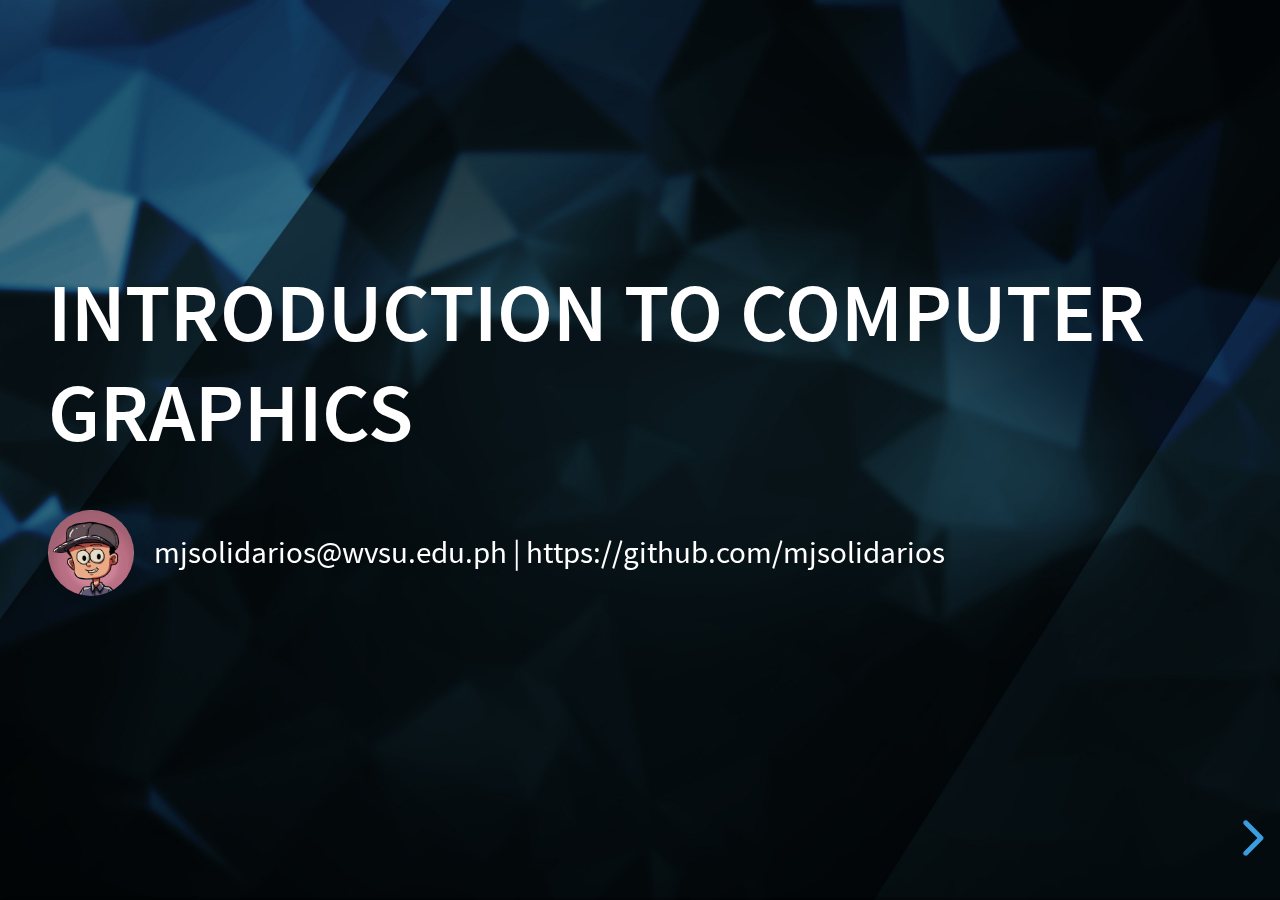
<file: computer-graphics/index.html>
<!doctype html>
<html>

<head>
	<meta charset="utf-8">
	<meta name="viewport" content="width=device-width, initial-scale=1.0, maximum-scale=1.0, user-scalable=no">

	<title>Computer Graphics</title>

	<meta name="description" content="Presentation made with reveal.js">
	<meta name="author" content="Mark Joseph J. Solidarios">

	<link rel="stylesheet" href="css/reset.css">
	<link rel="stylesheet" href="css/reveal.css">
	<link rel="stylesheet" href="css/theme/black.css">

	<!-- Theme used for syntax highlighting of code -->
	<link rel="stylesheet" href="lib/css/monokai.css">

	<!-- Printing and PDF exports -->
	<script>
		var link = document.createElement('link');
		link.rel = 'stylesheet';
		link.type = 'text/css';
		link.href = window.location.search.match(/print-pdf/gi) ? 'css/print/pdf.css' : 'css/print/paper.css';
		document.getElementsByTagName('head')[0].appendChild(link);
	</script>
	<link rel="stylesheet" href="css/main.css">
</head>

<body>
	<div class="reveal">
		<div class="slides">
			<section class="left" data-background="assets/bg0.jpg">
				<h2>Introduction to Computer Graphics</h2>
				<img src="assets/profile.jpg" class="profile" /><small class="profile-text">mjsolidarios@wvsu.edu.ph |
					https://github.com/mjsolidarios</small>
			</section>
			<section data-background="assets/bg0.jpg" class="left">
				<img src="assets/nav.svg" alt="" class="icon-md"/>
				<p><small>
				Use the navigation buttons or the arrow keys to proceed to the remaining slides.
				</small></p>
		  <h2>F</h2>
		  <p>
			<small>
			  You can also press
			  <span class="highlight">&gt;</span>
			  <span class="highlight">&gt;</span>F
			  <span class="highlight">&lt;</span>
			  <span class="highlight">&lt;</span> on your keyboard to show your presentation in fullscreen mode.
			</small>
		  </p>
		  <img src="assets/explore.svg" class="icon-md" alt="" />
		  <p>
			<small>
			  This presentation is best explored with up-to-date web browsers.
			</small>
		  </p>
		</section>
			<!-- Watch video about evolution of computer graphics -->
			<section data-background="assets/bg0.jpg">
				<h3>What is Computer Graphics?</h3>
				<!-- Let the students write the definition in a sheet of paper -->
				<p class="fragment">Computer graphics is the creation or manipulation of static and dynamic images on
					the computer.</p>
			</section>
			
			<section>
				<section data-background="assets/bg0.jpg">
					<p>System Diagram</p>
					<img style="height: 350px; width: auto" src="assets/diagram_1.svg" alt="">
				</section>
				<section class="left" data-background="assets/bg0.jpg">
					<img src="assets/input.svg" alt="">					
					<p>Input Devices</p>
					<small>
						<ul>
							<li class="fragment">
								Keyboard
							</li>
							<li class="fragment">
								Mouse
							</li>
							<li class="fragment">
								Joystick
							</li>
							<li class="fragment">
								Digitizer
							</li>
							<li class="fragment">
								Voice Recognition
							</li>
							<li class="fragment">
								Image Scanner
							</li>
						</ul>
					</small>
				</section>
				<section data-background="assets/bg0.jpg">
					<p>Processors - CPU, APU and GPU</p>
					<img src="assets/apu.png" alt="">
				</section>
				<section class="left" data-background="assets/bg0.jpg">
					<img src="assets/output.svg" alt="">
					<p>Output Devices</p>
					<small>
						<ul>
							<li>CRT - <span class="fragment">Cathode Ray Tube</span></li>
							<li>LCD - <span class="fragment">Liquid Crystal Display</span></li>
							<li>OLED - <span class="fragment">Organic LED</span></li>
						</ul>
					</small>
				</section>
			</section>
			<section data-background="assets/bg0.jpg">
				<h2>Raster vs Vector</h2>
			</section>
			<section class="left" data-background="assets/bg0.jpg">
				<h3>Raster</h3>
				<p class="fragment">Comes from a latin word 'rastrum' meaning rake. Electron draws the image every line
					forming a grid.</p>
			</section>
			<section class="left" data-background="assets/bg0.jpg">
				<h3>Vector</h3>
				<p class="fragment">Directly manipulates the electron beam - forming an image.</p>
			</section>
			<section class="left" data-background="assets/bg0.jpg">
				<h3>Computer Graphics Driven</h3>
				<ul>
					<li class="fragment">Movie Industries</li>
					<li class="fragment">Game Industries</li>
					<li class="fragment">Medical Imaging and Scientific Visualizations</li>
					<li class="fragment">Computer Aided Design</li>
					<li class="fragment">User Interfaces</li>
				</ul>
			</section>
			<section class="left" data-background="assets/bg0.jpg">
				<h3>Graphics Libraries</h3>
				<ul>
					<li class="fragment">OpenGL</li>
					<li class="fragment">Vulkan</li>
					<li class="fragment">DirectX</li>			
					<li class="fragment">WebGL</li>	
				</ul>
			</section>
			<!-- Show comparison video -->
			<section class="left" data-background="assets/bg0.jpg">
				<img class="icon-lg" src="assets/opengl.svg" alt="">
				<p class="fragment">OpenGL, short for "Open Graphics Library," is an application programming interface (API) designed for rendering 2D and 3D graphics. It provides a common set of commands that can be used to manage graphics in different applications and on multiple platforms.</p>
			</section>
			<section class="left" data-background="assets/bg0.jpg">
				<img class="icon-lg" src="assets/vulkan.svg" alt="">
				<p class="fragment">Vulkan is a new generation graphics and compute API that provides high-efficiency, cross-platform access to modern GPUs used in a wide variety of devices from PCs and consoles to mobile phones and embedded platforms.</p>
			</section>
			<section class="left" data-background="assets/bg0.jpg">
				<img class="icon-lg" src="assets/directx.svg" alt="">
				<p class="fragment">Microsoft DirectX is a collection of application programming interfaces for handling tasks related to multimedia, especially game programming and video, on Microsoft platforms.</p>
			</section>
			<section class="left" data-background="assets/bg0.jpg">
				<img class="icon-lg" src="assets/webgl.svg" alt="">
				<p class="fragment">WebGL enables web content to use an API based on OpenGL to perform 2D and 3D rendering in an HTML canvas in browsers that support it without the use of plug-ins.</p>
			</section>
			<section data-background="assets/bg0.jpg">
				<h3>The Hard Way</h3>
				<img src="assets/gl-pipeline.png" alt="">
				<p class="fragment">"Patience is now a skill"</p>
				<small class="fragment">https://github.com/cict-emc230/python-opengl</small>
			</section>
			<section>
				<p>Let us try OpenGL</p>
				<pre><code>
import sys
import ctypes
import numpy as np
import OpenGL.GL as gl
import OpenGL.GLUT as glut

vertex_code = """
	attribute vec2 position;
	void main(){ gl_Position = vec4(position, 0.0, 1.0); } """

fragment_code = """
	void main() { gl_FragColor = vec4(1.0, 0.0, 0.0, 1.0); } """

def display():
	gl.glClear(gl.GL_COLOR_BUFFER_BIT)
	gl.glDrawArrays(gl.GL_TRIANGLE_STRIP, 0, 4)
	glut.glutSwapBuffers()

def reshape(width,height):
	gl.glViewport(0, 0, width, height)

def keyboard( key, x, y ):
	if key == b'\x1b':
		sys.exit( )


# GLUT init
# --------------------------------------
glut.glutInit()
glut.glutInitDisplayMode(glut.GLUT_DOUBLE | glut.GLUT_RGBA)
glut.glutCreateWindow('Hello world!')
glut.glutReshapeWindow(512,512)
glut.glutReshapeFunc(reshape)
glut.glutDisplayFunc(display)
glut.glutKeyboardFunc(keyboard)

# Build data
# --------------------------------------
data = np.zeros(4, [("position", np.float32, 2)])
data['position'] = [(-1,+1), (+1,+1), (-1,-1), (+1,-1)]

# Build & activate program
# --------------------------------------
# Request a program and shader slots from GPU
program  = gl.glCreateProgram()
vertex   = gl.glCreateShader(gl.GL_VERTEX_SHADER)
fragment = gl.glCreateShader(gl.GL_FRAGMENT_SHADER)

# Set shaders source
gl.glShaderSource(vertex, vertex_code)
gl.glShaderSource(fragment, fragment_code)

# Compile shaders
gl.glCompileShader(vertex)
if not gl.glGetShaderiv(vertex, gl.GL_COMPILE_STATUS):
	error = gl.glGetShaderInfoLog(vertex).decode()
	print(error)
	raise RuntimeError("Shader compilation error")
				
gl.glCompileShader(fragment)
gl.glCompileShader(fragment)
if not gl.glGetShaderiv(fragment, gl.GL_COMPILE_STATUS):
	error = gl.glGetShaderInfoLog(fragment).decode()
	print(error)
	raise RuntimeError("Shader compilation error")                

# Attach shader objects to the program
gl.glAttachShader(program, vertex)
gl.glAttachShader(program, fragment)

# Build program
gl.glLinkProgram(program)
if not gl.glGetProgramiv(program, gl.GL_LINK_STATUS):
	print(gl.glGetProgramInfoLog(program))
	raise RuntimeError('Linking error')

# Get rid of shaders (no more needed)
gl.glDetachShader(program, vertex)
gl.glDetachShader(program, fragment)

# Make program the default program
gl.glUseProgram(program)


# Build buffer
# --------------------------------------

# Request a buffer slot from GPU
buffer = gl.glGenBuffers(1)

# Make this buffer the default one
gl.glBindBuffer(gl.GL_ARRAY_BUFFER, buffer)

# Upload data
gl.glBufferData(gl.GL_ARRAY_BUFFER, data.nbytes, data, gl.GL_DYNAMIC_DRAW)


# Bind the position attribute
# --------------------------------------
stride = data.strides[0]
offset = ctypes.c_void_p(0)
loc = gl.glGetAttribLocation(program, "position")
gl.glEnableVertexAttribArray(loc)
gl.glBindBuffer(gl.GL_ARRAY_BUFFER, buffer)
gl.glVertexAttribPointer(loc, 2, gl.GL_FLOAT, False, stride, offset)

# Enter the mainloop
# --------------------------------------
glut.glutMainLoop()					
				</code></pre>
			</section>
			<section data-background="assets/bg0.jpg">
				<h3>The Easy Way</h3>
				<p class="fragment">"Patience is now a skill"</p>
				<small class="fragment">https://github.com/cict-emc230/python-opengl</small>
			</section>
			<section>
				<p>Using glumpy</p>
				<pre><code>
from glumpy import app, gloo, gl

vertex = """
	attribute vec2 position;
	void main(){ gl_Position = vec4(position, 0.0, 1.0); } """

fragment = """
	void main() { gl_FragColor = vec4(1.0, 0.0, 0.0, 1.0); } """

# Create a window with a valid GL context
window = app.Window()

# Build the program and corresponding buffers (with 4 vertices)
quad = gloo.Program(vertex, fragment, count=4)

# Upload data into GPU
quad['position'] = (-1,+1), (+1,+1), (-1,-1), (+1,-1)

# Tell glumpy what needs to be done at each redraw
@window.event
def on_draw(dt):
	window.clear()
	quad.draw(gl.GL_TRIANGLE_STRIP)

# Run the app
app.run()
						
				</code></pre>
			</section>
			<section data-background="assets/bg0.jpg">
				<h3>What do you think?</h3>
				<p class="fragment">How's Graphics Programming with OpenGL?</p>
			</section>
		</div>
	</div>

	<script src="js/reveal.js"></script>

	<script>
		// More info about config & dependencies:
		// - https://github.com/hakimel/reveal.js#configuration
		// - https://github.com/hakimel/reveal.js#dependencies
		Reveal.initialize({
			dependencies: [{
					src: 'plugin/markdown/marked.js'
				},
				{
					src: 'plugin/markdown/markdown.js'
				},
				{
					src: 'plugin/notes/notes.js',
					async: true
				},
				{
					src: 'plugin/highlight/highlight.js',
					async: true
				}
			]
		});
	</script>
</body>

</html>
</file>
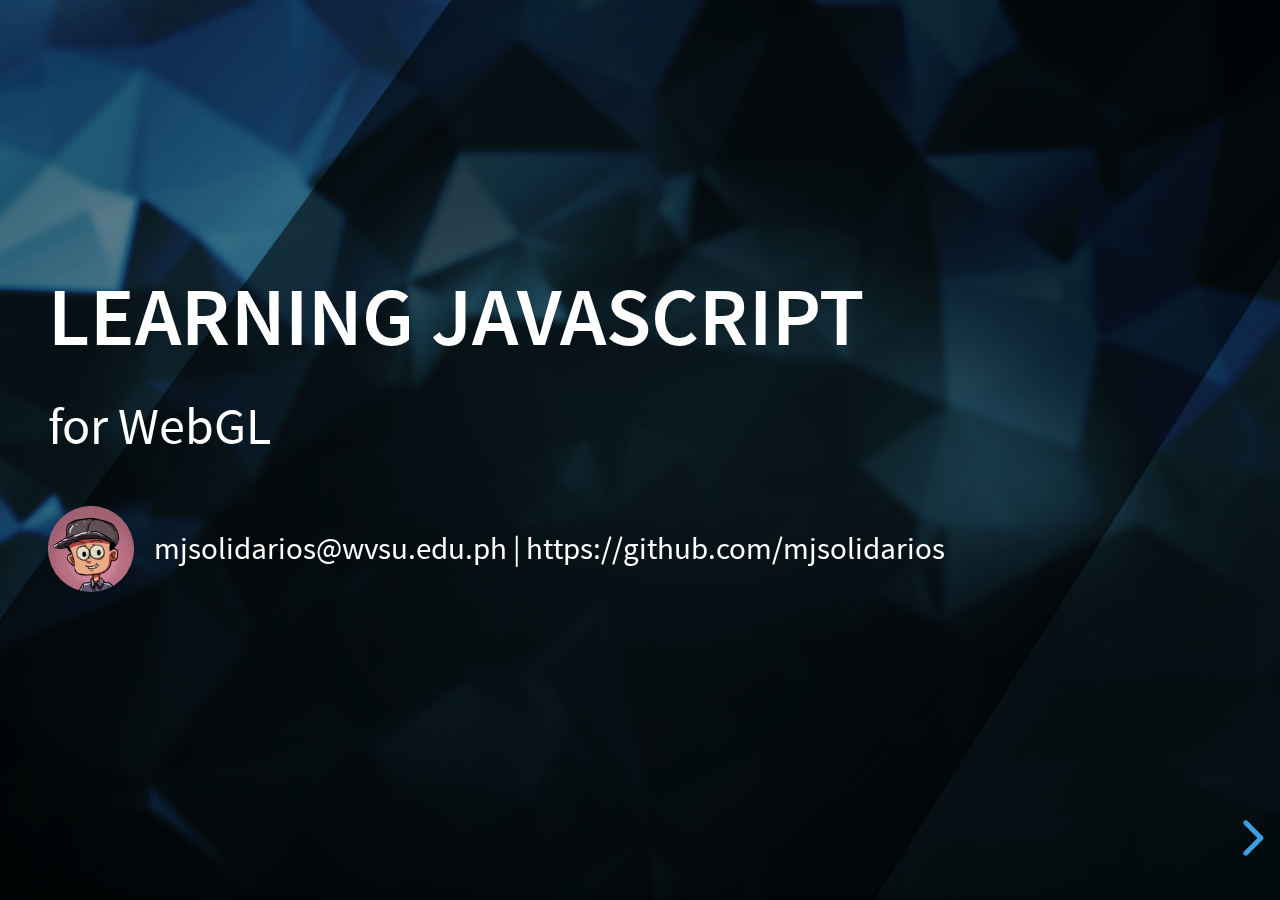
<file: learning-javascript-webgl/index.html>
<!doctype html>
<html>

<head>
	<meta charset="utf-8">
	<meta name="viewport" content="width=device-width, initial-scale=1.0, maximum-scale=1.0, user-scalable=no">

	<title>Learning JavaScript</title>

	<meta name="description" content="Presentation made with reveal.js">
	<meta name="author" content="Mark Joseph J. Solidarios">

	<link rel="stylesheet" href="css/reset.css">
	<link rel="stylesheet" href="css/reveal.css">
	<link rel="stylesheet" href="css/theme/black.css">

	<!-- Theme used for syntax highlighting of code -->
	<link rel="stylesheet" href="lib/css/monokai.css">

	<!-- Printing and PDF exports -->
	<script>
		var link = document.createElement('link');
		link.rel = 'stylesheet';
		link.type = 'text/css';
		link.href = window.location.search.match(/print-pdf/gi) ? 'css/print/pdf.css' : 'css/print/paper.css';
		document.getElementsByTagName('head')[0].appendChild(link);
	</script>
	<link rel="stylesheet" href="css/main.css">
</head>

<body>
	<div class="reveal">
		<div class="slides">
			<section class="left" data-background="assets/bg0.jpg">
				<h2>Learning JavaScript</h2>
				<p>for WebGL</p>
				<img src="assets/profile.jpg" class="profile" /><small class="profile-text">mjsolidarios@wvsu.edu.ph |
					https://github.com/mjsolidarios</small>
			</section>
			<section data-background="assets/bg0.jpg" class="left">
				<img src="assets/nav.svg" alt="" class="icon-md" />
				<p><small>
						Use the navigation buttons or the arrow keys to proceed to the remaining slides.
					</small></p>
				<h2>F</h2>
				<p>
					<small>
						You can also press
						<span class="highlight">&gt;</span>
						<span class="highlight">&gt;</span>F
						<span class="highlight">&lt;</span>
						<span class="highlight">&lt;</span> on your keyboard to show your presentation in fullscreen
						mode.
					</small>
				</p>
				<img src="assets/explore.svg" class="icon-md" alt="" />
				<p>
					<small>
						This presentation is best explored with up-to-date web browsers.
					</small>
				</p>
			</section>
			<section class="left" data-background="assets/bg0.jpg">
				<h3>The tools</h3>
				<p class="fragment">Before we start, we need to setup our tools first (VSCode & Firefox Developer
					Edition).</p>
				<img class="fragment" style="width: 300px; height:auto" src="assets/tools.png" alt="">
			</section>
			<section class="left" data-background="assets/bg0.jpg">
				<h3>What is WebGL?</h3>
				<p class="fragment">WebGL unleashes the power of graphics processors to developers on an open web
					platform, and all major browsers support it.</p>
				<p class="fragment">WebGL uses JavaScript as its programming language.</p>
			</section>
			<section class="left" data-background="assets/bg0.jpg">
				<h3>What is JavaScript?</h3>
				<p class="fragment">JavaScript is a scripting or programming language that allows you to implement
					complex things on web pages (MDN).</p>
			</section>
			<section class="left" data-background="assets/bg0.jpg">
				<img class="brendan" src="assets/brendan.jpg" />
				<p class="fragment">JavaScript was created by Brendan Eich in 1995 during his time at Netscape
					Communications.</p>
			</section>
			<section class="left" data-background="assets/bg0.jpg">
				<h3>Java-like Syntax</h3>
				<div class="fragment">
					<p>JavaScript has an undeniably familiar syntax with Java.</p>
					<hr>
				</div>
				<small>
					<div class="fragment">
						<p class="fragment">Java <span class="fragment">- Compiled Programming Language</span></p>
						<p class="fragment">JavaScript <span class="fragment">- Interpreted Programming Language</span>
						</p>
					</div>
				</small>
			</section>
			<section class="left" data-background="assets/bg0.jpg">
				<h3>Java Example</h3>
				<pre>
					<code>
public class Sample {
	public static void main(String[] args) {
		System.out.println("Hello world!");
		try {
			final MissileSilo silo = new MissileSilo("silo.weapons.mil");
			silo.launchMissile(args[0]);
		} catch(Exception e) {
			System.out.println("Unexpected exception: " + e);
		}
	}
}						  
					</code>
				</pre>
			</section>
			<section class="left" data-background="assets/bg0.jpg">
				<h3>Similar Code in JavaScript</h3>
				<pre>
					<code>
console.log('Hello world');
try {
	const silo = new MissileSilo('silo.weapons.mil');
	silo.launchMissile(process.argv[0]);
} catch(e) {
	console.log('Unexpected exception' + e);
}					  
					</code>
				</pre>
			</section>
			<section class="left" data-background="assets/bg0.jpg">
				<h3>JavaScript Variables</h3>
				<p>JavaScript variables are loosely typed.</p>
				<pre>
					<code>
var foo = 1;
var bar = "A String";
var boolean_variable = true;
var an_array = [1,2,3,4];
					</code>
				</pre>
			</section>
			<section class="left" data-background="assets/bg0.jpg">
				<h3>Output</h3>
				<p>Printing the output to the console.</p>
				<pre>
					<code>
console.log("Hello World");
					</code>
				</pre>
			</section>
			<section>
				<section class="left" data-background="assets/bg0.jpg">
					<h3>JavaScript Loops</h3>
					<p>JavaScript loops are very similar to other OOP languages. This is an example for loop.</p>
					<pre>
				<code>
var cats = ["Bill", "Jeff", "Pete", "Biggles", "Jasmin"];
for (let i = 0; i < cats.length; i++) {
	if (i === cats.length - 1) {
		info += 'and ' + cats[i] + '.';
	} else {
		info += cats[i] + ', ';
	}
}
				</code>
			</pre>
				</section>
				<section class="left" data-background="assets/bg0.jpg">
					<h3>while loop</h3>
					<pre>
				<code>
var cats = ["Bill", "Jeff", "Pete", "Biggles", "Jasmin"];
let i = 0;

while (i < cats.length) {
	if (i === cats.length - 1) {
		info += 'and ' + cats[i] + '.';
	} else {
		info += cats[i] + ', ';
	}

	i++;
}
				</code>
			</pre>
				</section>
				<section class="left" data-background="assets/bg0.jpg">
					<h3>do - while loop</h3>
					<pre>
				<code>
var cats = ["Bill", "Jeff", "Pete", "Biggles", "Jasmin"];
let i = 0;

do {
	if (i === cats.length - 1) {
	info += 'and ' + cats[i] + '.';
} else {
	info += cats[i] + ', ';
}

i++;
} while (i < cats.length);
				</code>
			</pre>
				</section>
			</section>
			<section class="left" data-background="assets/bg0.jpg">
				<h3>JavaScript Functions</h3>
				<p>Functions allow you to store a piece of code that does a single task inside a defined block, and then
					call that code whenever you need it using a single short command.</p>
			</section>
			<section class="left" data-background="assets/bg0.jpg">
				<h3>Example Function</h3>
				<pre>
					<code>
function draw() {
	ctx.clearRect(0,0,WIDTH,HEIGHT);
	for (let i = 0; i < 100; i++) {
		ctx.beginPath();
		ctx.fillStyle = 'rgba(255,0,0,0.5)';
		ctx.arc(random(WIDTH), random(HEIGHT), random(50), 0, 2 * Math.PI);
		ctx.fill();
	}
}

draw();
					</code>
				</pre>
			</section>
			<section class="left" data-background="assets/bg0.jpg">
				<h3>Anonymous Functions</h3>
				<p>We also have another version on how to declare a function in JavaScript - functions with no name</p>
				<pre>
					<code>
var myGreeting = function() {
	alert('hello');
}

myGreeting();
					</code>
				</pre>
			</section>
			<section class="left" data-background="assets/bg0.jpg">
				<h3>Hello WebGL</h3>
				<p>Open up the hello.pdf and type the code.</p>
			</section>
		</div>
	</div>

	<script src="js/reveal.js"></script>

	<script>
		// More info about config & dependencies:
		// - https://github.com/hakimel/reveal.js#configuration
		// - https://github.com/hakimel/reveal.js#dependencies
		Reveal.initialize({
			dependencies: [{
					src: 'plugin/markdown/marked.js'
				},
				{
					src: 'plugin/markdown/markdown.js'
				},
				{
					src: 'plugin/notes/notes.js',
					async: true
				},
				{
					src: 'plugin/highlight/highlight.js',
					async: true
				}
			]
		});
	</script>
</body>

</html>
</file>
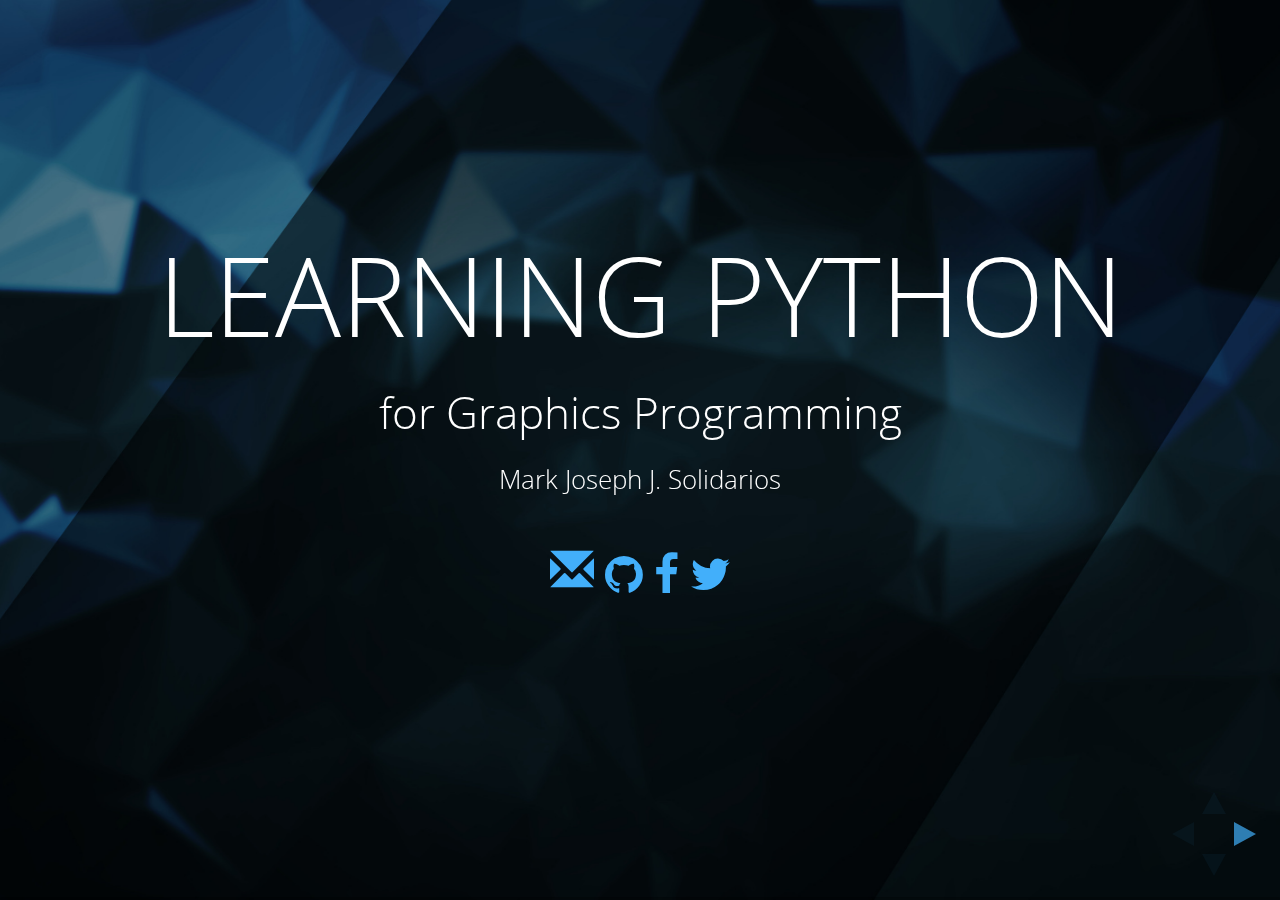
<file: learning-python/index.html>
<!doctype html>
<html lang="en">

<head>
  <meta charset="utf-8">

  <title>Python Introduction for Graphics Programming</title>

  <meta name="description" content="Presentation made with reveal.js">
  <meta name="author" content="Mark Joseph J. Solidarios">

  <meta name="apple-mobile-web-app-capable" content="yes" />
  <meta name="apple-mobile-web-app-status-bar-style" content="black-translucent" />

  <meta name="viewport" content="width=device-width, initial-scale=1.0, maximum-scale=1.0, user-scalable=no, minimal-ui">

  <!-- Other Styles -->
  <link rel="stylesheet" href="css/open-sans-fontface/open-sans.css">
  <link rel="stylesheet" href="css/font-awesome.css">
  <link rel="stylesheet" href="css/bootstrap.css">

  <link rel="stylesheet" href="css/reveal.min.css">
  <link rel="stylesheet" href="css/theme/black.min.css" id="theme">

  <!-- Code syntax highlighting -->
  <link rel="stylesheet" href="lib/css/zenburn.css">

  <!-- Custom style -->
  <link rel="stylesheet" href="css/master.css">


  <!-- Printing and PDF exports -->
  <script>
    var link = document.createElement('link');
    link.rel = 'stylesheet';
    link.type = 'text/css';
    link.href = window.location.search.match(/print-pdf/gi) ? 'css/print/pdf.css' : 'css/print/paper.css';
    document.getElementsByTagName('head')[0].appendChild(link);
  </script>

  <!--[if lt IE 9]>
		<script src="lib/js/html5shiv.js"></script>
		<![endif]-->
</head>

<body>

  <div class="reveal">

    <!-- Any section element inside of this container is displayed as a slide -->
    <div class="slides">
      <section data-background="assets/bg0.jpg">
        <h1>Learning Python</h1>
        <p>for Graphics Programming</p>
        <p>
          <small>Mark Joseph J. Solidarios</small>
        </p>
        <p>
          <a href="mailto: mjsolidarios@wvsu.edu.ph">
            <i class="fa glyphicon glyphicon-envelope"></i>
          </a>
          <a href="https://github.com/mjsolidarios">
            <i class="fa fa-github"></i>
          </a>
          <a href="https://www.facebook.com/markusjosesolid">
            <i class="fa fa-facebook"></i>
          </a>
          <a href="https://www.twitter.com/mjsolidarios">
            <i class="fa fa-twitter"></i>
          </a>
        </p>
      </section>
      <section data-background="assets/bg0.jpg" class="left">
              <img src="assets/nav.svg" alt="" class="icon-md"/>
              <p><small>
                <i class="glyphicon glyphicon-info-sign"></i> Use the navigation buttons or the arrow keys to proceed to the remaining slides.
              </small></p>
        <h2>F</h2>
        <p>
          <small>
            <i class="glyphicon glyphicon-info-sign"></i> You can also press
            <span class="highlight">&gt;</span>
            <span class="highlight">&gt;</span>F
            <span class="highlight">&lt;</span>
            <span class="highlight">&lt;</span> on your keyboard to show your presentation in fullscreen mode.
          </small>
        </p>
        <img src="assets/explore.svg" class="icon-md" alt="" />
        <p>
          <small>
            <i class="glyphicon glyphicon-info-sign"></i> This presentation is best explored with up-to-date web browsers.
          </small>
        </p>
      </section>
      <section data-background="#4CAF50">
        <img src="assets/Python-logo-notext.svg" alt="">
        <h2 style="color:#FFF">Python</h2>
        <p style="color:#FFF">Introduction</p>
      </section>
      <section>
        <h2>What is Python?</h2>
        <ul>
          <li class="fragment">A programming language with strong similarities to PERL, but with powerful typing and object oriented features.</li>
          <li class="fragment">Commonly used for producing HTML content on websites. Great for text files.</li>
          <li class="fragment">Useful built-in types (lists, dictionaries).</li>
          <li class="fragment">Clean syntax, powerful extensions.</li>
        </ul>
      </section>
      <section>
        <section>
          <h2>Why Python?</h2>
          <ul>
            <li class="fragment">Popular for Machine Learning</li>
            <li class="fragment">Productivity and readable code</li>
            <li class="fragment">&quot;Life&apos;s better without braces&quot; -Bruce Eckel</li>
            <li class="fragment">Natural Language ToolKit</li>
            <li class="fragment">Ease of use; interpreter</li>
        </ul>
        <p class="fragment"><img src="assets/down-arrow-blue.svg" alt=""></p>
        </section>
        <section>
          <h3>AI Processing: Symbolic</h3>
          <ul>
            <li class="fragment">Python&apos;s built-in datatypes for strings, lists, and more.</li>
            <li class="fragment">Java or C++ require the use of special classes for this.</li>
          </ul>
          <p class="fragment"><img src="assets/down-arrow-blue.svg" alt=""></p>
        </section>
        <section>
          <h3>AI Processing: Statistical</h3>
          <ul>
            <li class="fragment">Python has strong numeric processing capabilities: matrix operations, etc.</li>
            <li class="fragment">Suitable for probability and machine learning code.</li>
          </ul>
        </section>
      </section>
      <section style="text-align:left">
        <h2>Comparison</h2>
        <p>&quot;<code>Hello World!</code> Demo&quot; in different programming languages.</p>
      </section>
      <section>
        <h2>C++</h2>
        <pre>
          <code>
  #include &lt;iostream&gt;
  using namespace std;
  void main()
  {
    cout << "Hello World!" << endl;
    cout << "Welcome to C++ Programming" << endl;
  }
          </code>
        </pre>
      </section>
      <section>
        <h2>C#</h2>
        <pre>
          <code>
  public class Hello1
  {
    public static void Main()
    {
      System.Console.WriteLine("Hello, World!");
    }
  }
          </code>
        </pre>
      </section>
      <section>
        <h2>Java</h2>
        <pre>
          <code>
  public class HelloWorld {
    public static void main(String[] args) {
      System.out.println("Hello World!");
    }
}
          </code>
        </pre>
      </section>
      <section>
        <h2>JavaScript</h2>
        <pre>
          <code>
  console.log("Hello World")
          </code>
        </pre>
      </section>
      <section>
        <h2>Python</h2>
        <pre>
          <code>
  print("Hello World!")
          </code>
        </pre>
      </section>
      <section>
        <img src="assets/Python-logo-notext.svg" alt="">
        <h2>The Basics</h2>
      </section>
      <section>
        <section data-background="#FFF">
          <h2>Whitespace</h2>
          <p>Whitespace is meaningful in Python: especially indentation and placement of newlines.</p>
          <img src="assets/down-arrow-blue.svg" alt="">
        </section>
        <section>
          <h3>Whitespace</h3>
          <ul>
            <li class="fragment">Use a newline to end a line of code. (Not a semicolon like in C++ or Java.) (Use \ when must go to next line prematurely.)</li>
            <li class="fragment">No braces { } to mark blocks of code in Python... Use consistent indentation instead. The first line with a new indentation is considered outside of the block.</li>
            <li class="fragment">Often a colon appears at the start of a new block. (We&apos;ll see this later for function and class definitions.)</li>
          </ul>
        </section>
        <section>
          <h3>Comments</h3>
          <ul>
            <li class="fragment">Start comments with # – the rest of line is ignored.</li>
            <li class="fragment">Can include a &quot;documentation string&quot; as the first line of any new function or class that you define.</li>
            <li class="fragment">The development environment, debugger, and other tools use it: it&quot;s good style to include one.</li>
          </ul>
        </section>
      </section>
      <section>
        <h3>Comments</h3>
        <pre><code>
  def my_function(x, y):
    “““This is the docstring. This
    function does blah blah blah.”””
    # The code would go here...
        </code></pre>
      </section>
<section>
  <section>
    <h2>Python and Types</h2>
    <img src="assets/down-arrow-blue.svg" alt="">
  </section>
  <section>
    <p>Python determines the data types in a program automatically. <code>&quot;Dynamic Typing&quot;</code></p>
  </section>
  <section style="text-align:left">
    <p>So, for example, you can&apos;t just append an integer to a string. You must first convert the integer to a string itself.</p>
  </section>
  <section>
    <p>But Python&apos;s not casual about types, it enforces them after it figures them out. <code>&quot;Strong Typing&quot;</code></p>
  </section>
  <section>
    <pre><code>
  x = &quot;the answer is&quot; # Decides x is string.
  y = 23 # Decides y is integer.
  print x + y # Python will complain about this.
    </code></pre>
  </section>
</section>
<section>
<section>
    <h2>Naming Rules</h2>
    <img src="assets/down-arrow-blue.svg" alt="">
</section>
<section style="text-align:left">
  <p>Names are case sensitive and cannot start with a number. They can contain letters, numbers, and underscores.</p>
  <code>bob</code> <code>Bob</code> <code>_bob</code> <code>_2_bob_</code> <code>bob_2</code> <code>BoB</code>
</section>
<section>
  <p>There are some reserved words:</p>
  <code>and</code>, <code>assert</code>, <code>break</code>, <code>class</code>, <code>continue</code>, <code>def</code>, <code>del</code>, <code>elif</code>,
<code>else</code>, <code>except</code>, <code>exec</code>, <code>finally</code>, <code>for</code>, <code>from</code>, <code>global</code>, <code>if</code>,
<code>import</code>, <code>in</code>, <code>is</code>, <code>lambda</code>, <code>not</code>, <code>or</code>, <code>pass</code>, <code>print</code>, <code>raise</code>,
<code>return</code>, <code>try</code>, <code>while</code>
</section>
</section>
<section style="text-align:left">
  <h2>Interactive &quot;Shell&quot;</h2>
  <ul>
    <li class="fragment">Great for learning the language</li>
    <li class="fragment">Great for experimenting with the library</li>
    <li class="fragment">Great for testing your own modules</li>
    <li class="fragment">Two variations: IDLE (GUI), python (command line)</li>
  </ul>
</section>
<section>
<p>Type statements or expressions at prompt:</p>
<pre><code>
  >>> print("Hello, world")
  Hello, world
  >>> x = 12**2
  >>> x/2
  72
  >>> # this is a comment
</code></pre>
</section>
<section>
  <h2>Using Python as a Calculator</h2>
  <ul><li class="fragment">Instant Calculator! The interpreter acts as a simple calculator: you can type an expression at it and it will write the value.</li>
  <li class="fragment">Expression syntax is straightforward: the operators +, -, * and / work just like in most other languages</li></ul>
</section>
<section>
<section>
  <h2>Numbers</h2>
  <img src="assets/down-arrow-blue.svg" alt="">
</section>
<section>
  <h2>Numbers</h2>
  <pre><code>
  >>> 2+2
  4
  >>> # This is a comment
  ...2+2
  4
  >>> 2+2 # and a comment on the same line as code
  4
  >>> (50-5*6)/4
  5
  >>> # Integer division returns the floor:
  ...7/3
  2
  >>> 7/-3
  -3
  </code></pre>
</section>
<section>
  <p>Integer division truncates :-(</p>
  <code style="font-size:0.8em">1/2 -> 0 # 1./2. -> 0.5, float(1)/2 -> 0.5</code>
</section>
</section>
<section>
  <section>
    <h2>Strings</h2>
  </section>
  <section>
    <p>String Operations</p>
    <pre><code>
  >>> #concatenation
  >>> "hello"+"world"
  "helloworld"

  >>> #repetition
  >>> "hello"*3
  "hellohellohello"

  >>> #indexing
  >>> "hello"[0]
  "h"

  >>> #(from end)
  >>> "hello"[-1]
  "o"

  >>> #slicing
  >>> "hello"[1:4]
  "ell"
    </code></pre>
<p><img src="assets/down-arrow-blue.svg" alt=""></p>
  </section>
  <section>
    <pre><code>
  >>> # size
  >>> len("hello")
  5

  >>> # comparison
  >>> "hello" < "jello"
  1

  >>> # search
  >>> "e" in "hello"
  1

  >>> "escapes: \n etc, \033 etc, \if etc"

  >>> 'single quotes' """triple quotes""" r"raw strings"
    </code></pre>
  </section>
</section>
<section>
  <section>
    <h2>Data Input</h2>
  </section>
  <section>
    <pre><code>
>>> i = raw_input("Enter a value: ") # for string input
>>> i = input("Enter a value: ") # for interpreted input
        </code></pre>
  </section>
</section>
<section>
  <section>
    <h2>Lists</h2>
  </section>
  <section>
    <ul>
      <li class="fragment">Python knows a number of compound data types, used to group together other values.</li>
      <li class="fragment">The most versatile is the list, which can be written as a list of comma-separated values (items) between square brackets.</li>
    </ul>
  </section>
  <section>
    <p>Lists</p>
    <pre><code>
  >>> a = ['spam', 'eggs', 100, 1234]
  >>> a
  ['spam', 'eggs', 100, 1234]
    </code></pre>
    <p><img src="assets/down-arrow-blue.svg" alt=""></p>
  </section>
  <section>
    <p>List</p>
    <pre><code>
  >>> a[0]
  'spam'
  >>> a[3]
  1234
  >>> a[-2]
  100
  >>> a[1:-1]
  ['eggs', 100]
  >>> a[:2] + ['bacon', 2*2]
  ['spam', 'eggs', 'bacon', 4]
  >>> 3*a[:3] + ['Boo!']
  ['spam', 'eggs', 100, 'spam', 'eggs', 100, 'spam', 'eggs', 100, 'Boo!']
    </code></pre>
  </section>
</section>
<section>
  <h2><code>print</code> Statement</h2>
  <pre><code>
  >>> i = 256*256
  >>> print 'The value of i is', i
  The value of i is 65536
  </code></pre>
</section>
<section>
  <h2><code>if</code> Statements</h2>
  <pre><code>
  >>> x = int(raw_input("Please enter an integer: "))
  Please enter an integer: 42
  >>> if x < 0:
  ...
  x = 0
  ...
  print 'Negative changed to zero'
  ... elif x == 0:
  ...
  print 'Zero'
  ... elif x == 1:
  ...
  print 'Single'
  ... else:
  ...
  print 'More'
  ...
  More
  </code></pre>
</section>
<section>
  <section>
    <h2><code>for</code> Statements</h2>
    <pre><code>
  #The syntax of a for loop look is as follows:
  for iterating_var in sequence:
    statements(s)
    </code></pre>
    <p><img src="assets/down-arrow-blue.svg" alt=""></p>
  </section>
  <section>
    <p>for Statements</p>
    <pre><code>
  # First Example
  for letter in 'Python':

    print 'Current Letter :', letter

  # Second Example
  fruits = ['banana', 'apple','mango']
  for fruit in fruits:

    print 'Current fruit :', fruit

  print "Good bye!"
    </code></pre>
    <p><img src="assets/down-arrow-blue.svg" alt=""></p>
  </section>
  <section>
    <p>for Statements</p>
    <pre><code>
  >>> # Measure some strings:
  ... words = ['cat', 'window', 'defenestrate']
  >>> for w in words:
  ...
  print w, len(w)
  ...
  cat 3
  window 6
  defenestrate 12
    </code></pre>
  </section>
</section>
<section>
  <section>
    <h2>Defining Functions</h2>
    <img src="assets/down-arrow-blue.svg" alt="">
  </section>
  <section>
    <p>Defining Functions</p>
    <pre><code>
>>> def fib(n): # write Fibonacci series up to n
...   """Print a Fibonacci series up to n."""
...   a, b = 0, 1
...   while a < n:
...     print a,
...     a, b = b, a+b
...
>>> # Now call the function we just defined:
... fib(2000)
0 1 1 2 3 5 8 13 21 34 55 89 144 233 377 610 987 1597
    </code></pre>
    <p><img src="assets/down-arrow-blue.svg" alt=""></p>
  </section>
  <section>
    <p>Default Argument Values</p>
    <pre><code>
def ask_ok(prompt, retries=4, complaint='Yes or no, please!'):
  while True:
    ok = raw_input(prompt)
    if ok in ('y', 'ye', 'yes'):
      return True
    if ok in ('n', 'no', 'nop', 'nope'):
      return False
    retries = retries - 1
    if retries < 0:
      raise IOError('refusenik user')
      print complaint
    </code></pre>
    <p><img src="assets/down-arrow-blue.svg" alt=""></p>
  </section>
  <section>
    <pre><code>
ask_ok(&quot;Do you really want to quit?&quot;)

ask_ok(&quot;OK to overwrite the file?&quot;, 2)

ask_ok(&quot;OK to overwrite the file?&quot;, 2,&quot;Come on, only yes or no!&quot;)
    </code></pre>
  </section>
</section>
<section>
  <section>
    <h2>creating Classes</h2>
    <img src="assets/down-arrow-blue.svg" alt="" />
  </section>
  <section>
    <p>Basic Syntax</p>
    <pre><code>
  class ClassName:
    'Optional class documentation string'
    class_suite
    </code></pre>
    <p><img src="assets/down-arrow-blue.svg" alt=""></p>
  </section>
  <section>
    <p>Example</p>
    <pre><code>
  class Employee:
    'Common base class for all employees'
    empCount = 0

    def __init__(self, name, salary):
      self.name = name
      self.salary = salary
      Employee.empCount += 1

    def displayCount(self):
      print "Total Employee %d" % Employee.empCount
      def displayEmployee(self):
      print "Name : ", self.name,", Salary: ", self.salary
    </code></pre>
  </section>
</section>
<section class="left">
  <h3>Sample Problem</h3>
  <p>Create python app that asks the user to enter their name and their age. Print out a message addressed to them and tell them the year that they will turn 100 years old.</p>
</section>
<section style="text-align:left">
  <h2>References</h2>
<ul>
  <li><a href="http://www.python.org/">python.org</a></li>
  <li><a href="http://www.tutorialspoint.com/python/index.htm">tutorialspoint.com</a></li>
  <li><a href="http://ironpython.codeplex.com/">ironpython.codeplex.com</a></li>
</ul>



</section>
      <section>
        <h2>Thank You!</h2>
        <p>
          <small>This presentation is made of <i class="fa glyphicon glyphicon-heart"></i> and <strong>HTML 5</strong></small>
        </p>
      </section>
    </div>

  </div>
  <script src="lib/js/head.min.js"></script>
  <script src="js/reveal.js"></script>

  <script>
    // Full list of configuration options available at:
    // https://github.com/hakimel/reveal.js#configuration
    Reveal.initialize({
      controls: true,
      progress: true,
      history: true,
      center: true,

      transition: 'slide', // none/fade/slide/convex/concave/zoom

      // Optional reveal.js plugins
      dependencies: [{
        src: 'lib/js/classList.js',
        condition: function() {
          return !document.body.classList;
        }
      }, {
        src: 'plugin/highlight/highlight.js',
        async: true,
        condition: function() {
          return !!document.querySelector('pre code');
        },
        callback: function() {
          hljs.initHighlightingOnLoad();
        }
      }, {
        src: 'plugin/zoom-js/zoom.js',
        async: true
      }]
    });
  </script>

</body>

</html>
</file>
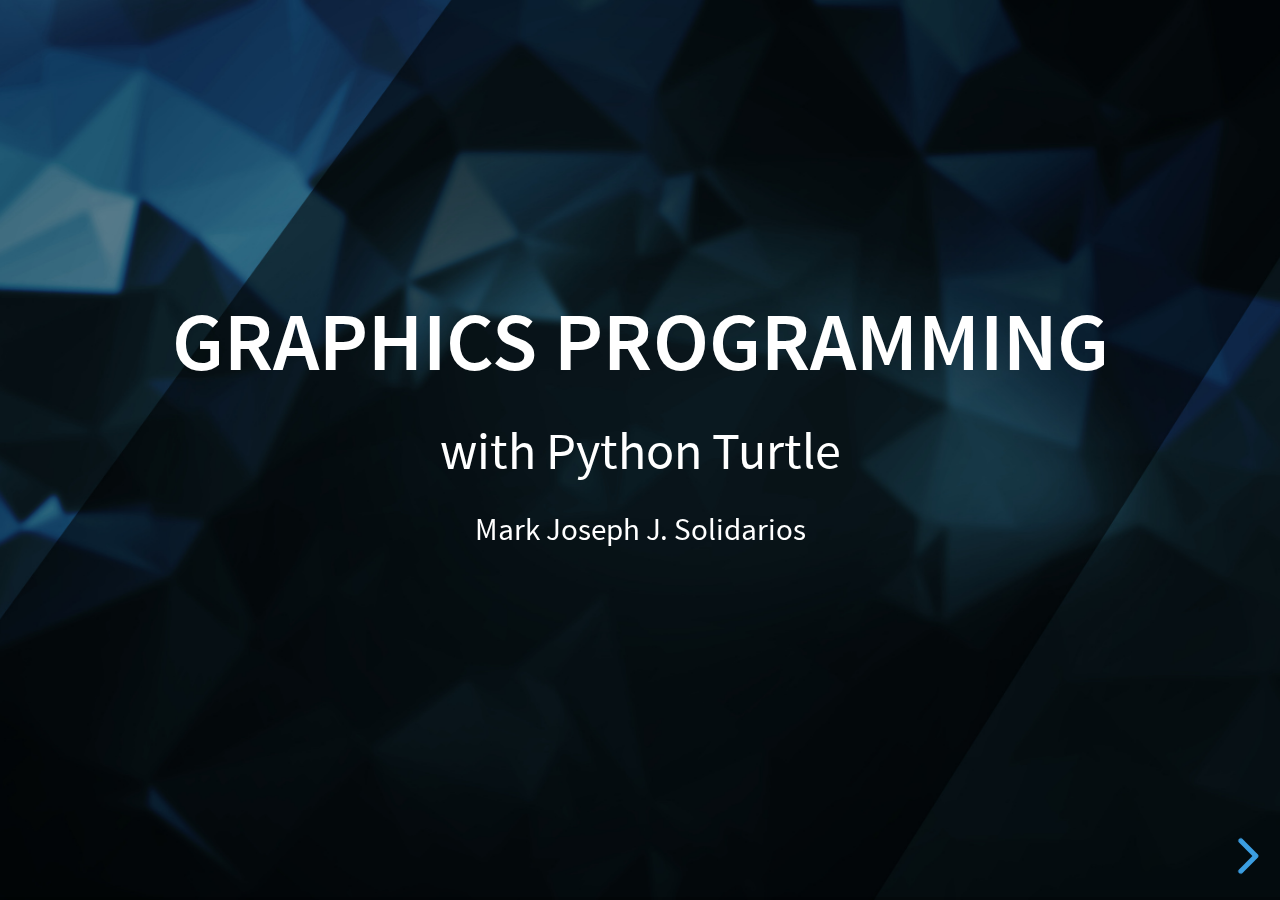
<file: python-turtle-review/index.html>
<!doctype html>
<html>

<head>
	<meta charset="utf-8">
	<meta name="viewport" content="width=device-width, initial-scale=1.0, maximum-scale=1.0, user-scalable=no">

	<title>Python Introduction for Graphics Programming</title>

	<meta name="description" content="Presentation made with reveal.js">
	<meta name="author" content="Mark Joseph J. Solidarios">

	<link rel="stylesheet" href="css/reset.css">
	<link rel="stylesheet" href="css/reveal.css">
	<link rel="stylesheet" href="css/theme/black.css">
	<link rel="stylesheet" href="css/main.css">

	<!-- Theme used for syntax highlighting of code -->
	<link rel="stylesheet" href="lib/css/monokai.css">

	<!-- Printing and PDF exports -->
	<script>
		var link = document.createElement('link');
		link.rel = 'stylesheet';
		link.type = 'text/css';
		link.href = window.location.search.match(/print-pdf/gi) ? 'css/print/pdf.css' : 'css/print/paper.css';
		document.getElementsByTagName('head')[0].appendChild(link);
	</script>
</head>

<body>
	<div class="reveal">
		<div class="slides">
			<section data-background="assets/bg0.jpg">
				<h2>Graphics Programming</h2>
				<p>with Python Turtle</p>
				<p>
					<small>Mark Joseph J. Solidarios</small>
				</p>
			</section>
			<section data-background="assets/bg0.jpg">
				<img style="height: 200px; width: auto;" src="assets/Python-logo-notext.svg" alt="">
				<small class="fragment">
					<p>A wise memer said...</p>
					<blockquote class="fragment"
						cite="https://www.facebook.com/IlonggoLines/photos/a.890238711052546/1778857958857279/?type=3&theater">
						&ldquo;Ngaa perme lang gakadula ang bao?&rdquo;
					</blockquote>
					<blockquote class="fragment"
						cite="https://www.facebook.com/IlonggoLines/photos/a.890238711052546/1778857958857279/?type=3&theater">
						&ldquo;Kay indi siya daan ka turtle!&rdquo;
					</blockquote>
				</small>
			</section>
			<section class="left" data-background="assets/bg0.jpg">
				<small>Previously on...</small>
				<p>Dope-A-Meme with Python</p>
				<small>
					<ul>
						<li class="fragment">
							Python Data Structures
						</li>
						<li class="fragment">
							Code Optimization using Functions
						</li>
						<li class="fragment">
							Parameter Initialization
						</li>
						<li class="fragment">
							Looping Repetitive Instructions
						</li>
						<li class="fragment">
							Code Documentation using Comments
						</li>
					</ul>
				</small>
			</section>
			<section class="left" data-background="assets/bg0.jpg">
				<p>Python Modules with Turtle Graphics</p>
				<small class="fragment">Using external Python statements and definitions.</small>
			</section>
			<section class="left" data-background="assets/bg0.jpg">
				<p>example.py</p>
				<pre><code>
def add(a, b):
	"""This program adds two
	numbers and return the result"""
	result = a + b
	return result
				</code></pre>
			</section>
			<section class="left" data-background="assets/bg0.jpg">
				<p>main.py</p>
				<pre><code>
import example
print example.add(1,2)
				</code></pre>
			</section>
			<section class="left" data-background="assets/bg0.jpg">
				<p>Demo</p>
				<small>Optimize this code using modules</small>

<pre><code>
import turtle
def drawSquare(t, sz):
	for i in range(4):
	t.forward(sz)
	t.left(90)
window = turtle.Screen()
window.bgcolor("#333333")
junjun = turtle.Turtle()
junjun.color("yellow")
for i in range(1,24):
	drawSquare(junjun,100)
	junjun.left(18)						
</code></pre>

			</section>
			<section class="left" data-background="assets/bg0.jpg">
				<p>Exercise</p>
				<small>Select and draw a Mandala pattern using Python. Use your custom Python modules for a cleaner code.</small>
<img src="assets/pattern.png" />
			</section>
		</div>
	</div>

	<script src="js/reveal.js"></script>

	<script>
		// More info about config & dependencies:
		// - https://github.com/hakimel/reveal.js#configuration
		// - https://github.com/hakimel/reveal.js#dependencies
		Reveal.initialize({
			dependencies: [{
					src: 'plugin/markdown/marked.js'
				},
				{
					src: 'plugin/markdown/markdown.js'
				},
				{
					src: 'plugin/notes/notes.js',
					async: true
				},
				{
					src: 'plugin/highlight/highlight.js',
					async: true
				}
			]
		});
	</script>
</body>

</html>
</file>
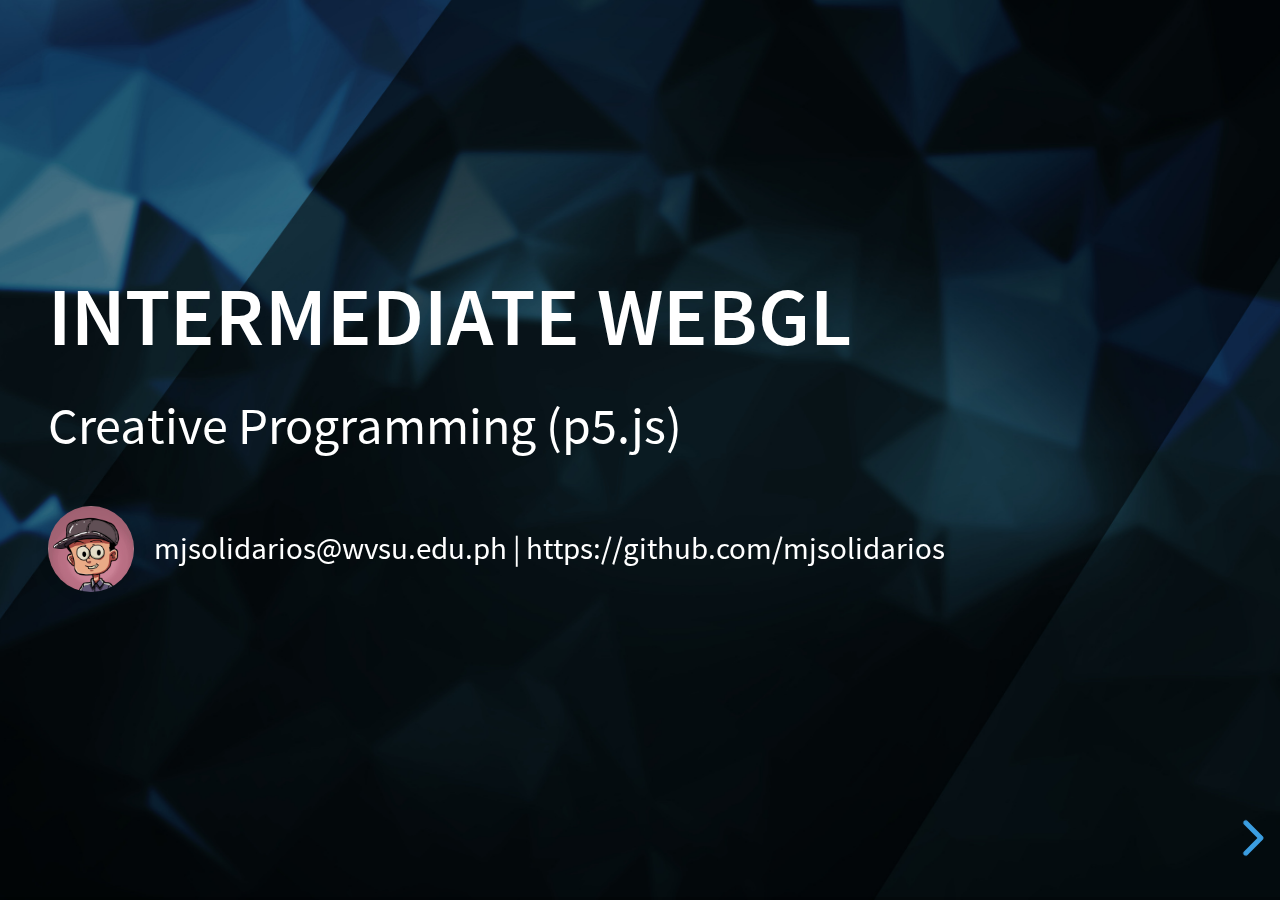
<file: webgl-intermediate/index.html>
<!doctype html>
<html>

<head>
	<meta charset="utf-8">
	<meta name="viewport" content="width=device-width, initial-scale=1.0, maximum-scale=1.0, user-scalable=no">

	<title>Creative Programming & WebGL</title>

	<meta name="description" content="Presentation made with reveal.js">
	<meta name="author" content="Mark Joseph J. Solidarios">

	<link rel="stylesheet" href="css/reset.css">
	<link rel="stylesheet" href="css/reveal.css">
	<link rel="stylesheet" href="css/theme/black.css">

	<!-- Theme used for syntax highlighting of code -->
	<link rel="stylesheet" href="lib/css/monokai.css">

	<!-- Printing and PDF exports -->
	<script>
		var link = document.createElement('link');
		link.rel = 'stylesheet';
		link.type = 'text/css';
		link.href = window.location.search.match(/print-pdf/gi) ? 'css/print/pdf.css' : 'css/print/paper.css';
		document.getElementsByTagName('head')[0].appendChild(link);
	</script>
	<link rel="stylesheet" href="css/main.css">
</head>

<body>
	<div class="reveal">
		<div class="slides">
			<section class="left" data-background="assets/bg0.jpg">
				<h2>Intermediate WebGL</h2>
				<p>Creative Programming (p5.js)</p>
				<img src="assets/profile.jpg" class="profile" /><small class="profile-text">mjsolidarios@wvsu.edu.ph |
					https://github.com/mjsolidarios</small>
			</section>
			<section data-background="assets/bg0.jpg" class="left">
				<img src="assets/nav.svg" alt="" class="icon-md" />
				<p><small>
						Use the navigation buttons or the arrow keys to proceed to the remaining slides.
					</small></p>
				<h2>F</h2>
				<p>
					<small>
						You can also press
						<span class="highlight">&gt;</span>
						<span class="highlight">&gt;</span>F
						<span class="highlight">&lt;</span>
						<span class="highlight">&lt;</span> on your keyboard to show your presentation in fullscreen
						mode.
					</small>
				</p>
				<img src="assets/explore.svg" class="icon-md" alt="" />
				<p>
					<small>
						This presentation is best explored with up-to-date web browsers.
					</small>
				</p>
			</section>
			<section class="left" data-background="assets/bg0.jpg">
				<img style="height: 200px; width: auto;" src="assets/processing.jpg" alt="" srcset="">
				<h3>Processing (p5.js)</h3>
				<p class="fragment">
					programming tool for Visual Designers and Artists
				</p>
			</section>
			<section class="left" data-background="assets/bg0.jpg">
				<h3>Setup</h3>
				<p>-also comes with a cheat sheet</p>
				<pre><code>
function setup() {

}

function draw() {
	
}					
				</code></pre>
			</section>
			<section class="left" data-background="assets/bg0.jpg">
				<section>
					<h3>Our first sketch</h3>
					<pre><code>
function setup() {

}

function draw() {
	ellipse(50, 50, 80, 80);
}				
					</code></pre>
				</section>
				<section>
					<pre><code>
function setup() {
	createCanvas(640, 480);
}

function draw() {
if (mouseIsPressed) {
	fill(0);
} else {
	fill(255);
}
	ellipse(mouseX, mouseY, 80, 80);
}				
					</code></pre>
				</section>
			</section>
			<section class="left" data-background="assets/bg0.jpg">
				<p>A circle, square, triangle, and a flower.</p>
				<pre><code>
function setup() {
	// Create the canvas
	createCanvas(720, 400);
	background(200);
	
	// Set colors
	fill(204, 101, 192, 127);
	stroke(127, 63, 120);
	
	// A rectangle
	rect(40, 120, 120, 40);
	// An ellipse
	ellipse(240, 240, 80, 80);
	// A triangle
	triangle(300, 100, 320, 100, 310, 80);
	
	// A design for a simple flower
	translate(580, 200);
	noStroke();
	for (let i = 0; i < 10; i ++) {
		ellipse(0, 30, 20, 80);
		rotate(PI/5);
	}
	}				
			</code></pre>
			</section>
			<section class="left" data-background="assets/bg0.jpg">
				<p>Interactive Random Colors</p>
				<pre><code>
let r, g, b;

function setup() {
	createCanvas(720, 400);
	// Pick colors randomly
	r = random(255);
	g = random(255);
	b = random(255);
}

function draw() {
	background(127);
	// Draw a circle
	strokeWeight(2);
	stroke(r, g, b);
	fill(r, g, b, 127);
	ellipse(360, 200, 200, 200);
}

// When the user clicks the mouse
function mousePressed() {
	// Check if mouse is inside the circle
	let d = dist(mouseX, mouseY, 360, 200);
	if (d < 100) {
	// Pick new random color values
	r = random(255);
	g = random(255);
	b = random(255);
	}
}				
			</code></pre>
			</section>
			<section class="left" data-background="assets/bg0.jpg">
				<p>Animation</p>
				<pre><code>
let x, y;

function setup() {
	createCanvas(720, 400);
	// Starts in the middle
	x = width / 2;
	y = height;
}

function draw() {
	background(200);
	
	// Draw a circle
	stroke(50);
	fill(100);
	ellipse(x, y, 24, 24);
	
	// Jiggling randomly on the horizontal axis
	x = x + random(-1, 1);
	// Moving up at a constant speed
	y = y - 1;
	
	// Reset to the bottom
	if (y < 0) {
	y = height;
	}
}				
			</code></pre>
			</section>
			<section class="left" data-background="assets/bg0.jpg">
				<p>3D WebGL</p>
				<pre><code>
function setup() {
createCanvas(710, 400, WEBGL);
}

function draw() {
background(250);

translate(-240, -100, 0);
normalMaterial();
push();
rotateZ(frameCount * 0.01);
rotateX(frameCount * 0.01);
rotateY(frameCount * 0.01);
plane(70);
pop();

translate(240, 0, 0);
push();
rotateZ(frameCount * 0.01);
rotateX(frameCount * 0.01);
rotateY(frameCount * 0.01);
box(70, 70, 70);
pop();

translate(240, 0, 0);
push();
rotateZ(frameCount * 0.01);
rotateX(frameCount * 0.01);
rotateY(frameCount * 0.01);
cylinder(70, 70);
pop();

translate(-240 * 2, 200, 0);
push();
rotateZ(frameCount * 0.01);
rotateX(frameCount * 0.01);
rotateY(frameCount * 0.01);
cone(70, 70);
pop();

translate(240, 0, 0);
push();
rotateZ(frameCount * 0.01);
rotateX(frameCount * 0.01);
rotateY(frameCount * 0.01);
torus(70, 20);
pop();

translate(240, 0, 0);
push();
rotateZ(frameCount * 0.01);
rotateX(frameCount * 0.01);
rotateY(frameCount * 0.01);
sphere(70);
pop();
}				
			</code></pre>
			</section>
			<section class="left" data-background="assets/bg0.jpg">
				<h3>
					Task:
				</h3>
				<p>Using p5.js, create a flower with random petal colors. Be creative.</p>
			</section>
			<section data-background="assets/bg0.jpg">
				<p>
					Thank you!
				</p>
			</section>
		</div>
	</div>

	<script src="js/reveal.js"></script>

	<script>
		// More info about config & dependencies:
		// - https://github.com/hakimel/reveal.js#configuration
		// - https://github.com/hakimel/reveal.js#dependencies
		Reveal.initialize({
			dependencies: [{
					src: 'plugin/markdown/marked.js'
				},
				{
					src: 'plugin/markdown/markdown.js'
				},
				{
					src: 'plugin/notes/notes.js',
					async: true
				},
				{
					src: 'plugin/highlight/highlight.js',
					async: true
				}
			]
		});
	</script>
</body>

</html>
</file>
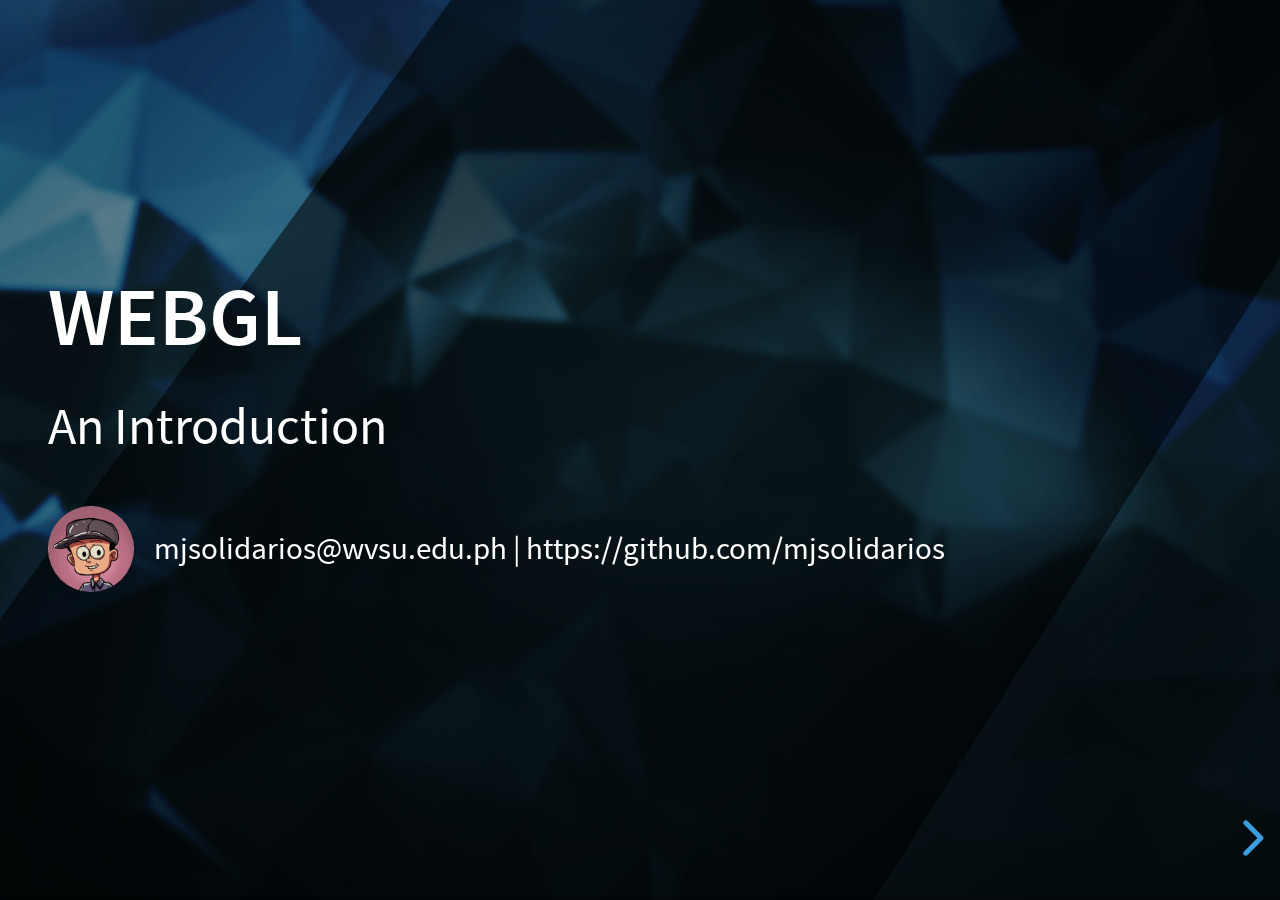
<file: webgl/index.html>
<!doctype html>
<html>

<head>
	<meta charset="utf-8">
	<meta name="viewport" content="width=device-width, initial-scale=1.0, maximum-scale=1.0, user-scalable=no">

	<title>WebGL</title>

	<meta name="description" content="Presentation made with reveal.js">
	<meta name="author" content="Mark Joseph J. Solidarios">

	<link rel="stylesheet" href="css/reset.css">
	<link rel="stylesheet" href="css/reveal.css">
	<link rel="stylesheet" href="css/theme/black.css">

	<!-- Theme used for syntax highlighting of code -->
	<link rel="stylesheet" href="lib/css/monokai.css">

	<!-- Printing and PDF exports -->
	<script>
		var link = document.createElement('link');
		link.rel = 'stylesheet';
		link.type = 'text/css';
		link.href = window.location.search.match(/print-pdf/gi) ? 'css/print/pdf.css' : 'css/print/paper.css';
		document.getElementsByTagName('head')[0].appendChild(link);
	</script>
	<link rel="stylesheet" href="css/main.css">
</head>

<body>
	<div class="reveal">
		<div class="slides">
			<section class="left" data-background="assets/bg0.jpg">
				<h2>WebGL</h2>
				<p>An Introduction</p>
				<img src="assets/profile.jpg" class="profile" /><small class="profile-text">mjsolidarios@wvsu.edu.ph |
					https://github.com/mjsolidarios</small>
			</section>
			<section data-background="assets/bg0.jpg" class="left">
				<img src="assets/nav.svg" alt="" class="icon-md" />
				<p><small>
						Use the navigation buttons or the arrow keys to proceed to the remaining slides.
					</small></p>
				<h2>F</h2>
				<p>
					<small>
						You can also press
						<span class="highlight">&gt;</span>
						<span class="highlight">&gt;</span>F
						<span class="highlight">&lt;</span>
						<span class="highlight">&lt;</span> on your keyboard to show your presentation in fullscreen
						mode.
					</small>
				</p>
				<img src="assets/explore.svg" class="icon-md" alt="" />
				<p>
					<small>
						This presentation is best explored with up-to-date web browsers.
					</small>
				</p>
			</section>
			<section class="left" data-background="assets/bg0.jpg">
				<section>
					<img style="height: 150px; width: auto;" src="assets/webgl.svg" alt="" srcset="">
					<h3>What is WebGL?</h3>
					<p class="fragment">
						WebGL (Web Graphics Library) is a JavaScript API for rendering interactive 3D computer graphics
						and 2D graphics within any compatible web browser without the use of plug-ins.
					</p>
				</section>
				<section>
					<p>
						WebGL is integrated completely into all the web standards of the browser allowing GPU
						accelerated
						usage of physics and image processing and effects as part of the web page canvas.
					</p>
				</section>
			</section>
			<section data-background="assets/bg0.jpg">
				<img style="height: 130px; width: auto;" src="assets/flash.png" alt="">
				<p class="fragment">Before WebGL, there was Flash...</p>
			<small>
					<p class="fragment">...until Steve Jobs ended support for Flash in Apple devices.</p>
			</small>
			</section>
			<section class="left" data-background="assets/bg0.jpg">
				<h3>How does it Work?</h3>
				<p class="fragment">WebGL is slightly more complicated than your typical web technologies because it’s designed to work directly with your graphics card. </p>
			</section>
			<section data-background="assets/bg0.jpg">
				<p>How does WebGL work?</p>
				<img src="assets/rendering-pipeline.jpg" style="height: 300px; width: auto;" alt="" srcset="">				<br>
				<small><p class="fragment">From Joe Groff’s explanation of the graphics pipeline in OpenGL.</p></small>
			</section>
			<section class="left" data-background="assets/bg0.jpg">
				<h3>Lots of code eh?</h3>
				<p class="fragment">You don't need to fully understand the inner workings of WebGL. </p>
			</section>
		
			<section class="left" data-background="assets/bg0.jpg">
				<h3>WebGL Examples</h3>
				<p class="fragment">Let's watch them again!</p>
			</section>
			<section class="left" data-background="assets/bg0.jpg">
				<h3>Hello WebGL</h3>
				<p class="fragment">Continue working on your Hello WebGL project.</p>
			</section>
		</div>
	</div>

	<script src="js/reveal.js"></script>

	<script>
		// More info about config & dependencies:
		// - https://github.com/hakimel/reveal.js#configuration
		// - https://github.com/hakimel/reveal.js#dependencies
		Reveal.initialize({
			dependencies: [{
					src: 'plugin/markdown/marked.js'
				},
				{
					src: 'plugin/markdown/markdown.js'
				},
				{
					src: 'plugin/notes/notes.js',
					async: true
				},
				{
					src: 'plugin/highlight/highlight.js',
					async: true
				}
			]
		});
	</script>
</body>

</html>
</file>
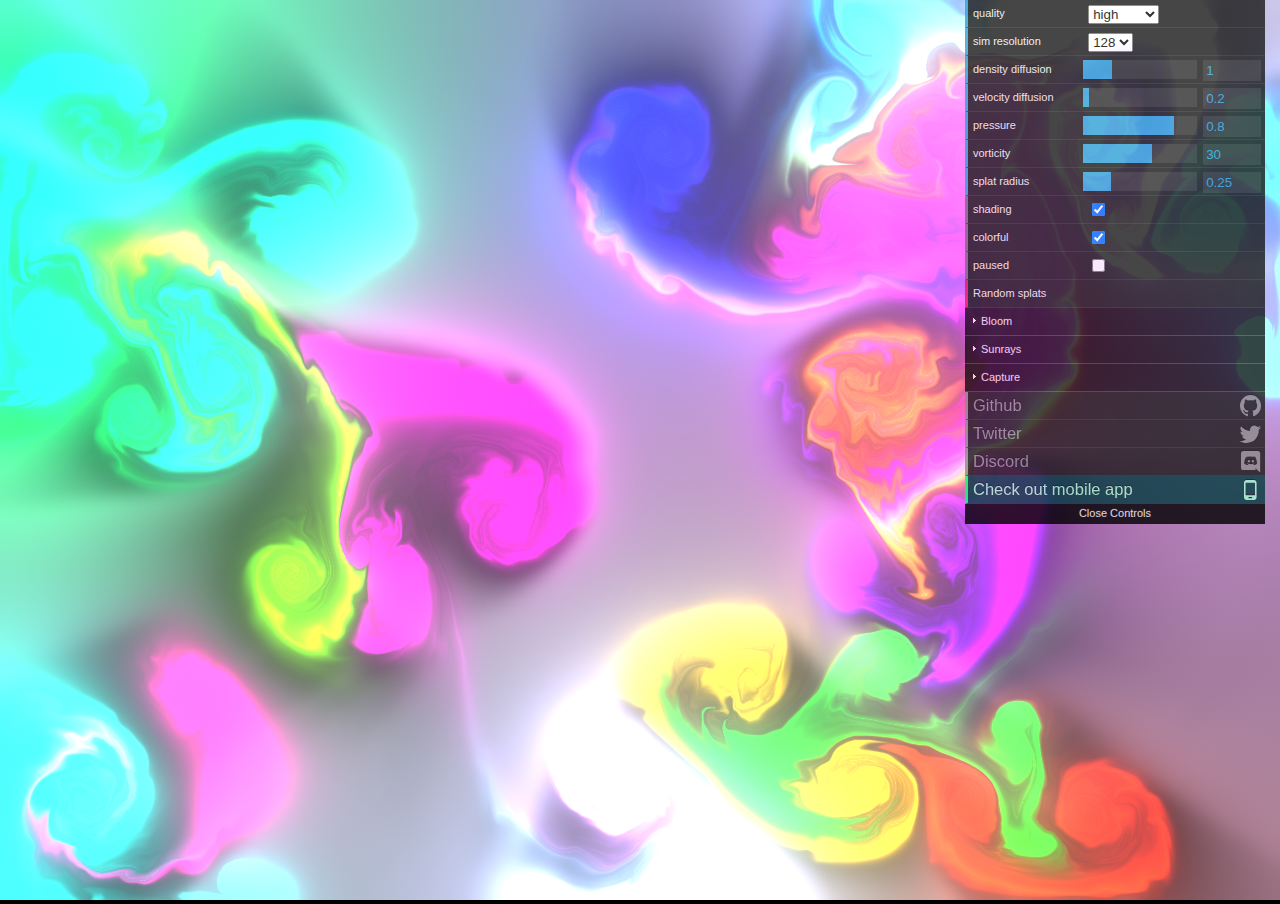
<file: webgl/examples/fluid/index.html>
<!DOCTYPE html>
<html>
    <head>
        <meta charset="utf-8">
        <meta http-equiv="Cache-Control" content="no-cache">

        <meta name="viewport" content="width=device-width, initial-scale=1.0, user-scalable=no">
        <meta name="apple-mobile-web-app-status-bar-style" content="black-translucent">
        <meta name="apple-mobile-web-app-capable" content="yes">
        <meta name="mobile-web-app-capable" content="yes">

        <link rel="apple-touch-icon" href="logo.png">
        <link rel="icon" href="logo.png">

        <title>WebGL Fluid Simulation</title>
        <meta name="description" content="A WebGL fluid simulation that works in mobile browsers.">

        <meta property="og:type" content="website">
        <meta property="og:title" content="Webgl Fluid Simulation">
        <meta property="og:description" content="A WebGL fluid simulation that works in mobile browsers.">
        <meta property="og:url" content="https://paveldogreat.github.io/WebGL-Fluid-Simulation/">
        <meta property="og:image" content="https://paveldogreat.github.io/WebGL-Fluid-Simulation/logo.png">

        <script type="text/javascript" src="dat.gui.min.js"></script>
        <style>
            * {
                user-select: none;
            }

            html, body {
                overflow: hidden;
                background-color: #000;
            }

            body {
                margin: 0;
                position: fixed;
                width: 100%;
                height: 100%;
            }

            canvas {
                width: 100%;
                height: 100%;
            }

            .dg {
                opacity: 0.9;
            }

            .dg .property-name {
                overflow: visible;
            }

            @font-face {
                font-family: 'iconfont';
                src: url('iconfont.ttf') format('truetype');
            }

            .bigFont {
                font-size: 150%;
                color: #8C8C8C;
            }

            .cr.function.appBigFont {
                font-size: 150%;
                line-height: 27px;
                color: #A5F8D3;
                background-color: #023C40;
            }

            .cr.function.appBigFont .property-name {
                float: none;
            }

            .cr.function.appBigFont .icon {
                position: sticky;
                bottom: 27px;
            }

            .icon {
                font-family: 'iconfont';
                font-size: 130%;
                float: right;
            }

            .twitter:before {
                content: 'a';
            }

            .github:before {
                content: 'b';
            }

            .app:before {
                content: 'c';
            }

            .discord:before {
                content: 'd';
            }
        </style>
        <script>
            window.ga=window.ga||function(){(ga.q=ga.q||[]).push(arguments)};ga.l=+new Date;
            ga('create', 'UA-105392568-1', 'auto');
            ga('send', 'pageview');
        </script>
        <script async src='https://www.google-analytics.com/analytics.js'></script>
    </head>
    <body>
        <canvas></canvas>
        <script src="./script.js"></script>
    </body>
</html>
</file>
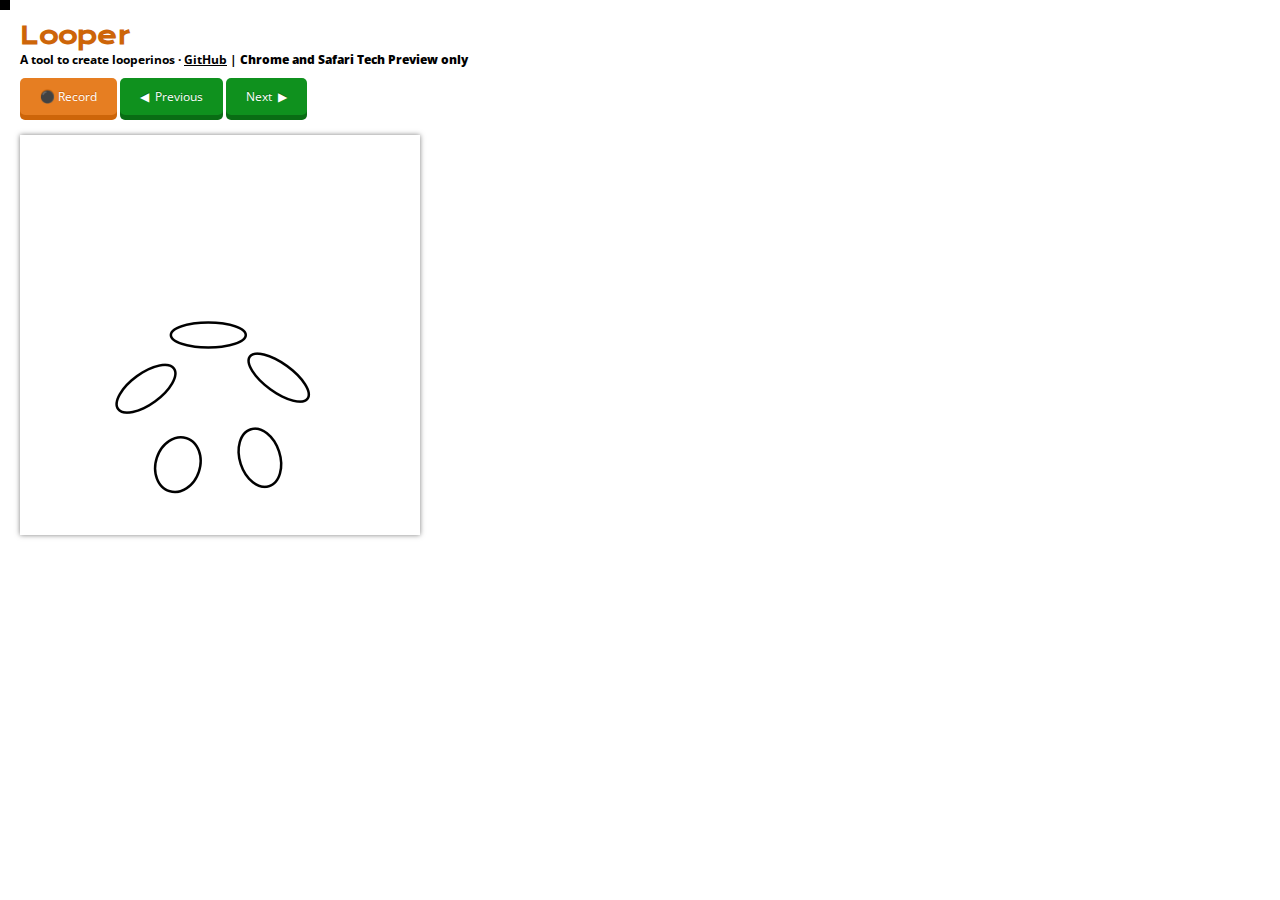
<file: webgl/examples/looper-master/index.html>
<!doctype html>
<html lang="en">

<head>
  <title>Looper</title>
  <meta charset="utf-8">
  <meta name="viewport" content="width=device-width, user-scalable=no, minimum-scale=1.0, maximum-scale=1.0">
  <link rel="stylesheet" type="text/css" href="css/styles.css" media="screen" />
  <link href="https://fonts.googleapis.com/css?family=Krona+One|Open+Sans" rel="stylesheet">
</head>

<body>
  <header>
    <h1>Looper</h1>
    <h2>A tool to create looperinos · <a href="https://github.com/spite/looper" >GitHub</a> | <b>Chrome and Safari Tech Preview only</b></h2>
    <div class="recordPanel">
      <a href="#" class="btn orange" id="start">⚫ Record</a>
      <a href="#" id="backButton" class="btn green">◀&nbsp;&nbsp;Previous</a>
      <a href="#" id="nextButton" class="btn green">Next&nbsp;&nbsp;▶</a>
    </div>
  </header>
  <script>
  function getIndex() {
    return parseInt(window.location.hash.replace('#', ''));
  }

  function prev(e) {
    let index = getIndex();

    // beginning, dont do anything
    if (index === 1) return;
    window.location.hash = `${--index}`;
    e.preventDefault();
  }

  function next(e) {
    let index = getIndex();
    window.location.hash = ++index;
    e.preventDefault();
  }

  document.getElementById('backButton').addEventListener('click', (e) => prev(e));
  document.getElementById('nextButton').addEventListener('click', (e) => next(e));

  const cur = getIndex();
  if (isNaN(cur) || cur === '' || cur === undefined) {
    window.location.hash = 1;
  }
  </script>
  <script src="js/CCapture.all.min.js"></script>
  <script async type="module" src="modules/looper.js"></script>
</body>

</html>
</file>
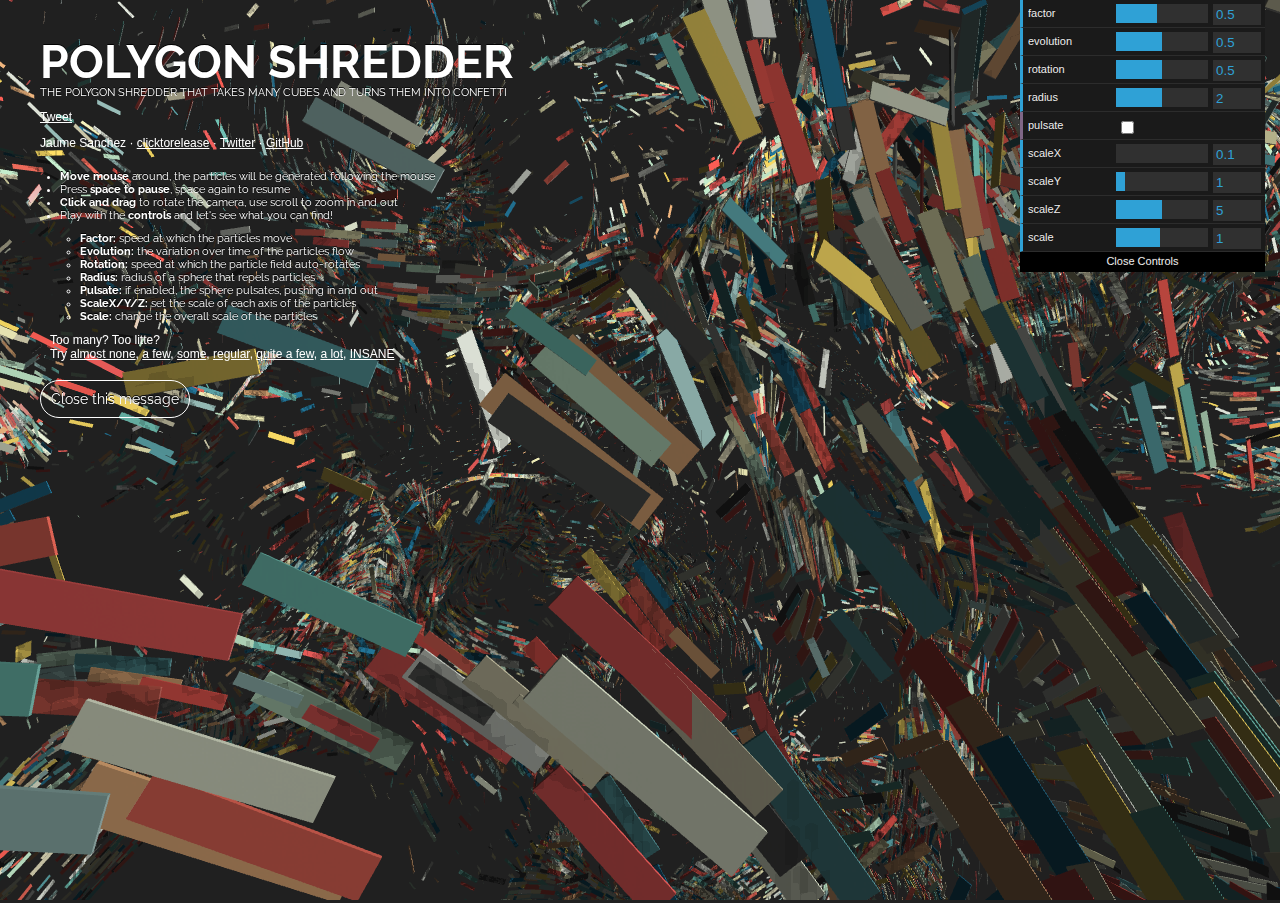
<file: webgl/examples/polygon-shredder/index.html>
<!DOCTYPE html>
<html lang="en">

<head>

	<meta charset="utf-8">
	<title>The Polygon Shredder</title>

	<meta name="viewport" content="width=device-width, user-scalable=no, minimum-scale=1.0, maximum-scale=1.0">

	<meta property="og:url" content="https://www.clicktorelease.com/code/polygon-shredder"/>

	<meta property="og:title" content="The Polygon Shredder"/>
	<meta property="og:description" content="The polygon shredder that takes many cubes and turns them into confetti"/>
	<meta property="og:image" content="https://www.clicktorelease.com/code/polygon-shredder/thumb.jpg"/>
	<meta name="description" content="The polygon shredder that takes many cubes and turns them into confetti">
	<meta itemprop="name" content="The Polygon Shredder">
	<meta itemprop="description" content="The polygon shredder that takes many cubes and turns them into confetti">
	<meta itemprop="image" content="https://www.clicktorelease.com/code/polygon-shredder/thumb.jpg">

	<style>
		* { margin: 0; padding: 0; -webkit-user-select: none; -moz-user-select: none}
		body{ overflow: hidden; font-family: tahoma, sans-serif; font-size: 12px; background-color: #202020;}
		#container{ position: absolute; left: 0; top: 0; right: 0; bottom: 0;}
		#intro{ position: absolute; left: 0; top: 0; padding: 40px; pointer-events: none; transition: opacity 250ms ease-out; color: white;}
		#intro h1, #intro h2, #intro ul, #closeBtn, #minIntro{ font-family: Raleway, sans-serif; color: white; text-shadow: 0 -1px 0 black;}
		#intro h1{ font-size: 45.5px; text-transform: uppercase; font-weight: bold; line-height: 1em;}
		#intro h2{ font-size: 11px; text-transform: uppercase; font-weight: normal; margin-bottom: 1em;}
		#intro ul{ margin: 20px 20px 0 20px;}
		#intro li{ font-weight: normal; font-size: 11px;}
		#intro ul.controls{ margin: 10px 0 10px 40px; list-style-type: circle;}
		#closeBtn{ font-size: 14px; border: 1px solid white; border-radius: 20px; display: inline; padding: 10px; pointer-events: auto; cursor: pointer; }
		#closeBtn:hover{ color: red;}
		.hidden{ opacity: 0 }
		#sizes{ margin-bottom: 30px; margin-left: 10px;}
		#intro a{ pointer-events: auto;}
		#closeBtn .hidden{ pointer-events: none; }
		#minIntro{ position: absolute; left: 10px; bottom: 10px; transition: opacity 250ms ease-out; }
		#minIntro h1{ font-size: 24px; font-weight: bold; text-transform: uppercase;}
		.hidden #closeBtn, .hidden a, #intro.hidden a{ pointer-events: none;}
		#size-options span:not(:last-child):after{ content: ', '; }
		a{ color: inherit;}
		a:hover{ color: #dedede;}
		#error{ position: absolute; left: 50%; top: 50%; text-align: center; transform: translate3d( -50%, -50%, 0 ); color: white; font-size: 14px; line-height: 1.4em; border: 1px solid white; padding:40px; border-radius: 20px; transition: opacity 250ms ease-out; pointer-events: none;}
		#loaded{ display: none }
		#loading{ padding: 20px 0; text-align: center }
		.twitter-share{ display: inline-block; margin-right: 30px; }
		.share{ margin-bottom: 1em; pointer-events: auto }
		.min-share{ display: block; margin-top: 5px; }
		@media (max-width: 700px) {
			body{ font-size: 14px;}
			#intro h1{ font-size: 24px; }
			#intro h2{ font-size: 16px;}
			#instructions{ display: none;}
			#sizes{ margin: 10px 0 40px 0;}
			#minIntro{ text-align: center; width: 100%; }
		}
	</style>
	<link href='https://fonts.googleapis.com/css?family=Raleway:400,700' rel='stylesheet' type='text/css'>

</head>
<body>

	<div id="fb-root"></div>
	<script>(function(d, s, id) {
		var js, fjs = d.getElementsByTagName(s)[0];
		if (d.getElementById(id)) return;
		js = d.createElement(s); js.id = id;
		js.src = "//connect.facebook.net/en_GB/all.js#xfbml=1";
		fjs.parentNode.insertBefore(js, fjs);
	}(document, 'script', 'facebook-jssdk'));</script>

	<div id="container" ></div>

	<div id="intro" >
		<h1>Polygon shredder</h1>
		<h2>The polygon shredder that takes many cubes and turns them into confetti</h2>

		<div class="share">
			<div class="twitter-share">
				<a href="https://twitter.com/share" class="twitter-share-button" data-via="thespite" data-lang="en">Tweet</a>
				<script>!function(d,s,id){var js,fjs=d.getElementsByTagName(s)[0];if(!d.getElementById(id)){js=d.createElement(s);js.id=id;js.src="https://platform.twitter.com/widgets.js";fjs.parentNode.insertBefore(js,fjs);}}(document,"script","twitter-wjs");</script>
			</div>

			<script type="text/javascript" src="https://apis.google.com/js/plusone.js"></script>
			<div class="g-plusone" data-size="medium" data-annotation="bubble"></div>

			<div class="fb-like" data-href="https://www.clicktorelease.com/code/polygon-shredder/" data-colorscheme="light" data-layout="button_count" data-action="like" data-show-faces="true" data-send="false"></div>
		</div>

		<p>Jaume Sanchez · <a href="https://www.clicktorelease.com/" rel="external" >clicktorelease</a> · <a href="https://twitter.com/thespite" rel="external">Twitter</a> · <a href="https://github.com/spite/polygon-shredder" rel="external" >GitHub</a></p>

		<div id="loading" >Loading...</div>
		<div id="loaded" >
			<div id="instructions" >
				<ul>
					<li><b>Move mouse</b> around, the particles will be generated following the mouse</li>
					<li>Press <b>space to pause</b>, space again to resume</li>
					<li><b>Click and drag</b> to rotate the camera, use scroll to zoom in and out</li>
					<li>Play with the <b>controls</b> and let's see what you can find!</li>
				</ul>
				<ul class="controls">
					<li><b>Factor:</b> speed at which the particles move</li>
					<li><b>Evolution:</b> the variation over time of the particles flow</li>
					<li><b>Rotation:</b> speed at which the particle field auto-rotates</li>
					<li><b>Radius:</b> radius of a sphere that repels particles</li>
					<li><b>Pulsate:</b> if enabled, the sphere pulsates, pushing in and out</li>
					<li><b>ScaleX/Y/Z:</b> set the scale of each axis of the particles</li>
					<li><b>Scale:</b> change the overall scale of the particles</li>
				</ul>
			</div>
			<p id="sizes">Too many? Too litte?<br/>Try <span id="size-options" ></span></p>
			<p id="closeBtn" >Close this message</p>
		</div>
	</div>

	<div id="minIntro" class="hidden">
		<h1>Polygon shredder</h1>
		<p>Jaume Sanchez · <a href="https://www.clicktorelease.com/" rel="external" >clicktorelease</a> · <a href="https://twitter.com/thespite" rel="external">Twitter</a> · <a href="https://github.com/spite/polygon-shredder" rel="external" >GitHub</a> <span class="min-share">
			<div class="twitter-share">
				<a href="https://twitter.com/share" class="twitter-share-button" data-via="thespite" data-lang="en">Tweet</a>
				<script>!function(d,s,id){var js,fjs=d.getElementsByTagName(s)[0];if(!d.getElementById(id)){js=d.createElement(s);js.id=id;js.src="https://platform.twitter.com/widgets.js";fjs.parentNode.insertBefore(js,fjs);}}(document,"script","twitter-wjs");</script>
			</div>

			<script type="text/javascript" src="https://apis.google.com/js/plusone.js"></script>
			<div class="g-plusone" data-size="medium" data-annotation="bubble"></div>

			<div class="fb-like" data-href="https://www.clicktorelease.com/code/polygon-shredder/" data-colorscheme="light" data-layout="button_count" data-action="like" data-show-faces="true" data-send="false"></div>
		</span>
		</p>
	</div>

	<div id="error" class="hidden">
		<p>I'm sorry, no fallback for browsers with no working WebGL.</p>
	</div>

<script src="js/isMobile.min.js"></script>
<script src="js/three.js"></script>
<script src="js/THREE.FBOHelper.js"></script>
<script src="js/OrbitControls.js"></script>
<script src="js/Simulation.js"></script>
<script src="js/dat.gui.min.js"></script>
<script src="js/Detector.js"></script>
<script src="js/main-boxels.js"></script>

<script id="texture_vertex_simulation_shader" type="x-shader/x-vertex">

	varying vec2 vUv;
	varying vec3 vOffset;

	uniform vec3 offset;
	uniform mat4 inverseModelViewMatrix;

	void main() {

		vOffset = ( inverseModelViewMatrix * vec4( offset, 1. ) ).xyz;
		vUv = vec2(uv.x, 1.0 - uv.y);
		gl_Position = projectionMatrix * modelViewMatrix * vec4( position, 1.0 );

	}

</script>

<script id="texture_fragment_simulation_shader" type="x-shader/x-fragment">

//
// Description : Array and textureless GLSL 2D/3D/4D simplex
//               noise functions.
//      Author : Ian McEwan, Ashima Arts.
//  Maintainer : ijm
//     Lastmod : 20110822 (ijm)
//     License : Copyright (C) 2011 Ashima Arts. All rights reserved.
//               Distributed under the MIT License. See LICENSE file.
//               https://github.com/ashima/webgl-noise
//

vec3 mod289(vec3 x) {
	return x - floor(x * (1.0 / 289.0)) * 289.0;
}

vec4 mod289(vec4 x) {
	return x - floor(x * (1.0 / 289.0)) * 289.0;
}

vec4 permute(vec4 x) {
	return mod289(((x*34.0)+1.0)*x);
}

vec4 taylorInvSqrt(vec4 r){
	return 1.79284291400159 - 0.85373472095314 * r;
}

float snoise(vec3 v) {

	const vec2  C = vec2(1.0/6.0, 1.0/3.0) ;
	const vec4  D = vec4(0.0, 0.5, 1.0, 2.0);

	// First corner
	vec3 i  = floor(v + dot(v, C.yyy) );
	vec3 x0 =   v - i + dot(i, C.xxx) ;

	// Other corners
	vec3 g = step(x0.yzx, x0.xyz);
	vec3 l = 1.0 - g;
	vec3 i1 = min( g.xyz, l.zxy );
	vec3 i2 = max( g.xyz, l.zxy );

	//   x0 = x0 - 0.0 + 0.0 * C.xxx;
	//   x1 = x0 - i1  + 1.0 * C.xxx;
	//   x2 = x0 - i2  + 2.0 * C.xxx;
	//   x3 = x0 - 1.0 + 3.0 * C.xxx;
	vec3 x1 = x0 - i1 + C.xxx;
	vec3 x2 = x0 - i2 + C.yyy; // 2.0*C.x = 1/3 = C.y
	vec3 x3 = x0 - D.yyy;      // -1.0+3.0*C.x = -0.5 = -D.y

	// Permutations
	i = mod289(i);
	vec4 p = permute( permute( permute(
		  i.z + vec4(0.0, i1.z, i2.z, 1.0 ))
		+ i.y + vec4(0.0, i1.y, i2.y, 1.0 ))
		+ i.x + vec4(0.0, i1.x, i2.x, 1.0 ));

	// Gradients: 7x7 points over a square, mapped onto an octahedron.
	// The ring size 17*17 = 289 is close to a multiple of 49 (49*6 = 294)
	float n_ = 0.142857142857; // 1.0/7.0
	vec3  ns = n_ * D.wyz - D.xzx;

	vec4 j = p - 49.0 * floor(p * ns.z * ns.z);  //  mod(p,7*7)

	vec4 x_ = floor(j * ns.z);
	vec4 y_ = floor(j - 7.0 * x_ );    // mod(j,N)

	vec4 x = x_ *ns.x + ns.yyyy;
	vec4 y = y_ *ns.x + ns.yyyy;
	vec4 h = 1.0 - abs(x) - abs(y);

	vec4 b0 = vec4( x.xy, y.xy );
	vec4 b1 = vec4( x.zw, y.zw );

	//vec4 s0 = vec4(lessThan(b0,0.0))*2.0 - 1.0;
	//vec4 s1 = vec4(lessThan(b1,0.0))*2.0 - 1.0;
	vec4 s0 = floor(b0)*2.0 + 1.0;
	vec4 s1 = floor(b1)*2.0 + 1.0;
	vec4 sh = -step(h, vec4(0.0));

	vec4 a0 = b0.xzyw + s0.xzyw*sh.xxyy ;
	vec4 a1 = b1.xzyw + s1.xzyw*sh.zzww ;

	vec3 p0 = vec3(a0.xy,h.x);
	vec3 p1 = vec3(a0.zw,h.y);
	vec3 p2 = vec3(a1.xy,h.z);
	vec3 p3 = vec3(a1.zw,h.w);

	//Normalise gradients
	vec4 norm = taylorInvSqrt(vec4(dot(p0,p0), dot(p1,p1), dot(p2, p2), dot(p3,p3)));
	p0 *= norm.x;
	p1 *= norm.y;
	p2 *= norm.z;
	p3 *= norm.w;

	// Mix final noise value
	vec4 m = max(0.6 - vec4(dot(x0,x0), dot(x1,x1), dot(x2,x2), dot(x3,x3)), 0.0);
	m = m * m;
	return 42.0 * dot( m*m, vec4( dot(p0,x0), dot(p1,x1), dot(p2,x2), dot(p3,x3) ) );

}

vec3 snoiseVec3( vec3 x ){

	float s  = snoise(vec3( x ));
	float s1 = snoise(vec3( x.y - 19.1 , x.z + 33.4 , x.x + 47.2 ));
	float s2 = snoise(vec3( x.z + 74.2 , x.x - 124.5 , x.y + 99.4 ));
	vec3 c = vec3( s , s1 , s2 );
	return c;

}

vec3 curlNoise( vec3 p ){

	const float e = .1;
	vec3 dx = vec3( e   , 0.0 , 0.0 );
	vec3 dy = vec3( 0.0 , e   , 0.0 );
	vec3 dz = vec3( 0.0 , 0.0 , e   );

	vec3 p_x0 = snoiseVec3( p - dx );
	vec3 p_x1 = snoiseVec3( p + dx );
	vec3 p_y0 = snoiseVec3( p - dy );
	vec3 p_y1 = snoiseVec3( p + dy );
	vec3 p_z0 = snoiseVec3( p - dz );
	vec3 p_z1 = snoiseVec3( p + dz );

	float x = p_y1.z - p_y0.z - p_z1.y + p_z0.y;
	float y = p_z1.x - p_z0.x - p_x1.z + p_x0.z;
	float z = p_x1.y - p_x0.y - p_y1.x + p_y0.x;

	const float divisor = 1.0 / ( 2.0 * e );
	return normalize( vec3( x , y , z ) * divisor );

}

vec3 curlNoise2( vec3 p ) {

	const float e = .1;

	vec3 xNoisePotentialDerivatives = snoiseVec3( p );
	vec3 yNoisePotentialDerivatives = snoiseVec3( p + e * vec3( 3., -3.,  1. ) );
	vec3 zNoisePotentialDerivatives = snoiseVec3( p + e * vec3( 2.,  4., -3. ) );

	vec3 noiseVelocity = vec3(
		zNoisePotentialDerivatives.y - yNoisePotentialDerivatives.z,
		xNoisePotentialDerivatives.z - zNoisePotentialDerivatives.x,
		yNoisePotentialDerivatives.x - xNoisePotentialDerivatives.y
	);

	return normalize( noiseVelocity );

}

vec4 snoiseD(vec3 v) { //returns vec4(value, dx, dy, dz)
  const vec2  C = vec2(1.0/6.0, 1.0/3.0) ;
  const vec4  D = vec4(0.0, 0.5, 1.0, 2.0);

  vec3 i  = floor(v + dot(v, C.yyy) );
  vec3 x0 =   v - i + dot(i, C.xxx) ;

  vec3 g = step(x0.yzx, x0.xyz);
  vec3 l = 1.0 - g;
  vec3 i1 = min( g.xyz, l.zxy );
  vec3 i2 = max( g.xyz, l.zxy );

  vec3 x1 = x0 - i1 + C.xxx;
  vec3 x2 = x0 - i2 + C.yyy;
  vec3 x3 = x0 - D.yyy;

  i = mod289(i);
  vec4 p = permute( permute( permute(
             i.z + vec4(0.0, i1.z, i2.z, 1.0 ))
           + i.y + vec4(0.0, i1.y, i2.y, 1.0 ))
           + i.x + vec4(0.0, i1.x, i2.x, 1.0 ));

  float n_ = 0.142857142857; // 1.0/7.0
  vec3  ns = n_ * D.wyz - D.xzx;

  vec4 j = p - 49.0 * floor(p * ns.z * ns.z);

  vec4 x_ = floor(j * ns.z);
  vec4 y_ = floor(j - 7.0 * x_ );

  vec4 x = x_ *ns.x + ns.yyyy;
  vec4 y = y_ *ns.x + ns.yyyy;
  vec4 h = 1.0 - abs(x) - abs(y);

  vec4 b0 = vec4( x.xy, y.xy );
  vec4 b1 = vec4( x.zw, y.zw );

  vec4 s0 = floor(b0)*2.0 + 1.0;
  vec4 s1 = floor(b1)*2.0 + 1.0;
  vec4 sh = -step(h, vec4(0.0));

  vec4 a0 = b0.xzyw + s0.xzyw*sh.xxyy ;
  vec4 a1 = b1.xzyw + s1.xzyw*sh.zzww ;

  vec3 p0 = vec3(a0.xy,h.x);
  vec3 p1 = vec3(a0.zw,h.y);
  vec3 p2 = vec3(a1.xy,h.z);
  vec3 p3 = vec3(a1.zw,h.w);

  vec4 norm = taylorInvSqrt(vec4(dot(p0,p0), dot(p1,p1), dot(p2, p2), dot(p3,p3)));
  p0 *= norm.x;
  p1 *= norm.y;
  p2 *= norm.z;
  p3 *= norm.w;

  vec4 values = vec4( dot(p0,x0), dot(p1,x1), dot(p2,x2), dot(p3,x3) ); //value of contributions from each corner (extrapolate the gradient)

  vec4 m = max(0.5 - vec4(dot(x0,x0), dot(x1,x1), dot(x2,x2), dot(x3,x3)), 0.0); //kernel function from each corner

  vec4 m2 = m * m;
  vec4 m3 = m * m * m;

  vec4 temp = -6.0 * m2 * values;
  float dx = temp[0] * x0.x + temp[1] * x1.x + temp[2] * x2.x + temp[3] * x3.x + m3[0] * p0.x + m3[1] * p1.x + m3[2] * p2.x + m3[3] * p3.x;
  float dy = temp[0] * x0.y + temp[1] * x1.y + temp[2] * x2.y + temp[3] * x3.y + m3[0] * p0.y + m3[1] * p1.y + m3[2] * p2.y + m3[3] * p3.y;
  float dz = temp[0] * x0.z + temp[1] * x1.z + temp[2] * x2.z + temp[3] * x3.z + m3[0] * p0.z + m3[1] * p1.z + m3[2] * p2.z + m3[3] * p3.z;

  return vec4(dot(m3, values), dx, dy, dz) * 42.0;
}


vec3 curlNoise3 (vec3 p) {

    vec3 xNoisePotentialDerivatives = snoiseD( p ).yzw; //yzw are the xyz derivatives
    vec3 yNoisePotentialDerivatives = snoiseD(vec3( p.y - 19.1 , p.z + 33.4 , p.x + 47.2 )).zwy;
    vec3 zNoisePotentialDerivatives = snoiseD(vec3( p.z + 74.2 , p.x - 124.5 , p.y + 99.4 )).wyz;
    vec3 noiseVelocity = vec3(
        zNoisePotentialDerivatives.y - yNoisePotentialDerivatives.z,
        xNoisePotentialDerivatives.z - zNoisePotentialDerivatives.x,
        yNoisePotentialDerivatives.x - xNoisePotentialDerivatives.y
    );

	const float e = .1;
	const float divisor = 1.0 / ( 2.0 * e );
	return normalize( noiseVelocity * divisor );

}


varying vec2 vUv;
varying vec3 vOffset;

uniform float active;
uniform sampler2D tPositions;
uniform sampler2D oPositions;
uniform float width;
uniform float height;
uniform vec3 offset;

uniform float timer;
uniform float delta;
uniform float speed;
uniform float reset;
uniform float genScale;
uniform float factor;
uniform float evolution;
uniform float radius;

mat4 rotationMatrix(vec3 axis, float angle) {

    axis = normalize(axis);
    float s = sin(angle);
    float c = cos(angle);
    float oc = 1.0 - c;

    return mat4(oc * axis.x * axis.x + c,           oc * axis.x * axis.y - axis.z * s,  oc * axis.z * axis.x + axis.y * s,  0.0,
                oc * axis.x * axis.y + axis.z * s,  oc * axis.y * axis.y + c,           oc * axis.y * axis.z - axis.x * s,  0.0,
                oc * axis.z * axis.x - axis.y * s,  oc * axis.y * axis.z + axis.x * s,  oc * axis.z * axis.z + c,           0.0,
                0.0,                                0.0,                                0.0,                                1.0);
}

float rand(vec2 co){
    return fract(sin(dot(co.xy ,vec2(12.9898,78.233))) * 43758.5453);
}

void main() {

	vec4 c = texture2D( tPositions, vUv );
	vec3 pos = c.xyz;
	float life = c.a;

	float s = vUv.x * life / 100.;
	float speedInc = 1.;
	if( s > .95 ) speedInc = .75;
	else if( s > .9 ) speedInc = .85;
	else speedInc = 1.;

	//speedInc *= 2. * ( 1. - ( life / 100. ) );
	//speedInc *= .25;

	vec3 v = factor * speedInc * delta * speed * ( curlNoise( .2 * pos + factor * evolution * .1 * timer ) );
	//vec3 v = speedInc * delta * speed * ( snoiseVec3( .2 * pos + 5. * timer ) );
	pos += v;
	life -= factor * 1.;

	if( length( pos ) < radius ) {
		pos = normalize( pos ) * radius;
	}

	if( life <= 0. || reset == 1. ) {

		pos = ( rotationMatrix( vec3( 1., 0., 0. ), timer ) * texture2D( oPositions, vUv ) ).xyz + vOffset;
		//pos = genScale * texture2D( oPositions, vUv ).xyz + vOffset;
		life = 100.;

	}

	gl_FragColor = vec4( pos, life );

}


</script>

<script id="vs-particles" type="x-shader/x-vertex">

precision highp float;

attribute vec3 position;

uniform mat4 modelViewMatrix;
uniform mat4 projectionMatrix;
uniform mat3 normalMatrix;
uniform mat4 modelMatrix;
uniform mat4 viewMatrix;

uniform vec3 cameraPosition;

uniform sampler2D map;
uniform sampler2D prevMap;

uniform vec3 boxVertices[ 36 ];
uniform vec3 boxNormals[ 3 ];

uniform float width;
uniform float height;

uniform float timer;
uniform vec3 boxScale;
uniform float meshScale;

varying vec3 vPosition;
varying vec4 vColor;

varying vec4 vShadowCoord;
uniform mat4 shadowV;
uniform mat4 shadowP;
uniform vec3 lightPosition;

varying vec3 vLightPosition;

uniform sampler2D diffuse;

const mat4 biasMatrix = mat4(
	0.5, 0.0, 0.0, 0.0,
	0.0, 0.5, 0.0, 0.0,
	0.0, 0.0, 0.5, 0.0,
	0.5, 0.5, 0.5, 1.0
);

mat4 rotationMatrix(vec3 axis, float angle) {

	axis = normalize(axis);
	float s = sin(angle);
	float c = cos(angle);
	float oc = 1.0 - c;

	return mat4(oc * axis.x * axis.x + c,           oc * axis.x * axis.y - axis.z * s,  oc * axis.z * axis.x + axis.y * s,  0.0,
				oc * axis.x * axis.y + axis.z * s,  oc * axis.y * axis.y + c,           oc * axis.y * axis.z - axis.x * s,  0.0,
				oc * axis.z * axis.x - axis.y * s,  oc * axis.y * axis.z + axis.x * s,  oc * axis.z * axis.z + c,           0.0,
				0.0,                                0.0,                                0.0,                                1.0);
}

float ramp( float x ) {
	return 1. - 1. - pow( 1. - x, 4. );
}

float parabola( float x, float k ) {
	return pow( 4. * x * ( 1. - x ), k );
}

float random(vec4 seed4){
	//return fract(sin(dot(co.xy ,vec2(12.9898,78.233))) * 43758.5453);
	float dot_product = dot(seed4, vec4(12.9898,78.233,45.164,94.673));
	return fract(sin(dot_product) * 43758.5453);
}

mat3 calcLookAtMatrix(vec3 origin, vec3 target, float roll) {
	vec3 rr = vec3(sin(roll), cos(roll), 0.0);
	vec3 ww = normalize(target - origin);
	vec3 uu = normalize(cross(ww, rr));
	vec3 vv = normalize(cross(uu, ww));

	return mat3(uu, vv, ww);
}

void main() {

	vec2 dimensions = vec2( width, height );

	float px = position.y;
	float vi = position.z;
	float x = mod( px, dimensions.x );
	float y = mod( floor( px / dimensions.x ), dimensions.y );
	vec2 uv = vec2( x, y ) / dimensions;

	vec4 cubePosition = texture2D( map, uv );
	vec4 prevPosition = texture2D( prevMap, uv );
	float alpha = cubePosition.a / 100.;
	float scale = .025 * parabola( 1. - alpha, 1. );
	vec3 faceNormal = boxNormals[ int( vi / 6. ) ];
	mat4 localRotation = mat4( calcLookAtMatrix( cubePosition.xyz, prevPosition.xyz, 0. ) );

	vec4 rotatedNormal = localRotation * vec4( faceNormal, 1. );
	vec3 visPosition = ( modelMatrix * ( cubePosition + rotatedNormal * scale ) ).xyz;
	float d = dot( normalize( visPosition - cameraPosition ), normalize( ( modelMatrix * rotatedNormal ).xyz ) );
	vec3 boxVertex = boxVertices[ int( vi + ( 1. - step( 0., d ) ) * 18. ) ];
	vec3 modifiedVertex = ( ( localRotation * vec4( boxVertex * scale * boxScale * meshScale, 1. ) ).xyz );
	vec3 modifiedPosition = cubePosition.xyz + modifiedVertex;

	gl_Position = projectionMatrix * modelViewMatrix * vec4( modifiedPosition, 1.0 );
	vPosition = modifiedPosition;

	vShadowCoord = biasMatrix * shadowP * shadowV * modelMatrix * vec4( modifiedPosition, 1. );

	vColor = texture2D( diffuse, uv );
	vLightPosition = lightPosition;

}

</script>

<script id="fs-particles" type="x-shader/x-fragment">
#extension GL_OES_standard_derivatives : enable

precision highp float;

uniform float spread;

varying vec3 vPosition;
varying vec4 vColor;

varying vec4 vShadowCoord;
uniform sampler2D depthTexture;
uniform sampler2D projector;
varying vec3 vLightPosition;
uniform vec2 resolution;
uniform vec3 cameraPosition;

float bias;

float unpackDepth( const in vec4 rgba_depth ) {

	const vec4 bit_shift = vec4(1.0/(256.0*256.0*256.0), 1.0/(256.0*256.0), 1.0/256.0, 1.0);
    return dot(rgba_depth, bit_shift);

}

float random(vec4 seed4){
    //return fract(sin(dot(co.xy ,vec2(12.9898,78.233))) * 43758.5453);
    float dot_product = dot(seed4, vec4(12.9898,78.233,45.164,94.673));
	return fract(sin(dot_product) * 43758.5453);
}

float sampleVisibility( vec3 coord ) {
	return step( coord.z, unpackDepth( texture2D( depthTexture, coord.xy + 0. * ( .5 - random( vec4( coord, bias ) ) ) / 2048. ) ) + bias );
}

mat2 rotationMatrix( float a ) {
	return mat2( cos( a ), sin( a ),
 			    -sin( a ), cos( a ) );
}

const float PI = 3.14159265358979323846264;

void main() {

/*	vec3 fdx = vec3(dFdx(vPosition.x),dFdx(vPosition.y),dFdx(vPosition.z));
	vec3 fdy = vec3(dFdy(vPosition.x),dFdy(vPosition.y),dFdy(vPosition.z));
	vec3 n = normalize(cross(fdx,fdy));*/

	vec3 fdx = dFdx( vPosition );
	vec3 fdy = dFdy( vPosition );
	vec3 n = normalize(cross(fdx, fdy));

	vec4 base = vec4( 1. );

	vec3 L = normalize( vLightPosition - vPosition );
	vec3 E = normalize( cameraPosition - vPosition );

	float diffuse = max( 0., dot( L, n ) );

	float theta = clamp( -diffuse, 0., 1. );
    bias = 0.005 * tan( acos( theta ) );
    bias = clamp( bias, 0., 0.01 );

	float shadow = 0.;
	vec3 shadowCoord = vShadowCoord.xyz / vShadowCoord.w;

	float step = spread;
	vec2 inc = vec2( step ) / resolution;

	shadow += sampleVisibility( shadowCoord + vec3(     0., -inc.y, 0. ) );
	shadow += sampleVisibility( shadowCoord + vec3( -inc.x,     0., 0. ) );
	shadow += sampleVisibility( shadowCoord + vec3(     0.,     0., 0. ) );
	shadow += sampleVisibility( shadowCoord + vec3(  inc.x,     0., 0. ) );
	shadow += sampleVisibility( shadowCoord + vec3(     0.,  inc.y, 0. ) );
	shadow /= 5.;

	vec4 mask = texture2D( projector, vShadowCoord.xy );

	float shininess = 200.;
	vec3 halfVector = normalize(E + L );
	float specular = dot(n, halfVector);
	specular = max(0.0, specular);
	specular = pow(specular, shininess);

	float ambient = .2;
	float o = diffuse * shadow * mask.r;
	vec3 color = mix( vColor.rgb, vec3( 1. ), .8 * clamp( -n.y, 0., 1. ) );
	vec3 diffuseColor = color * mix( vec3( o ), vec3( 1. ), ambient );
	vec3 specularColor = vec3( 1. );

	base.rgb = mix( diffuseColor, specularColor, specular * o );

	gl_FragColor = base;

}

</script>

<script id="fs-particles-shadow" type="x-shader/x-fragment">

precision highp float;

vec4 packDepth(const in float depth) {
	const vec4 bit_shift = vec4(256.0*256.0*256.0, 256.0*256.0, 256.0, 1.0);
	const vec4 bit_mask  = vec4(0.0, 1.0/256.0, 1.0/256.0, 1.0/256.0);
	vec4 res = mod(depth*bit_shift*vec4(255), vec4(256))/vec4(255);
	res -= res.xxyz * bit_mask;
	return res;
}

void main() {

	gl_FragColor = packDepth( gl_FragCoord.z );

}

</script>

<script>

document.getElementById( 'closeBtn' ).addEventListener( 'click', function() {
	document.getElementById( 'intro' ).classList.add( 'hidden' );
	document.getElementById( 'minIntro' ).classList.remove( 'hidden' );
} );

var links = document.querySelectorAll( 'a[rel=external]' );
for( var j = 0; j < links.length; j++ ) {
	var a = links[ j ];
	a.addEventListener( 'click', function( e ) {
		window.open( this.href, '_blank' );
		e.preventDefault();
	}, false );
}

window.addEventListener( 'hashchange', function( e ) {
	window.location = e.newURL;
	window.location.reload()
} );

</script>

</body>
</html>
</file>
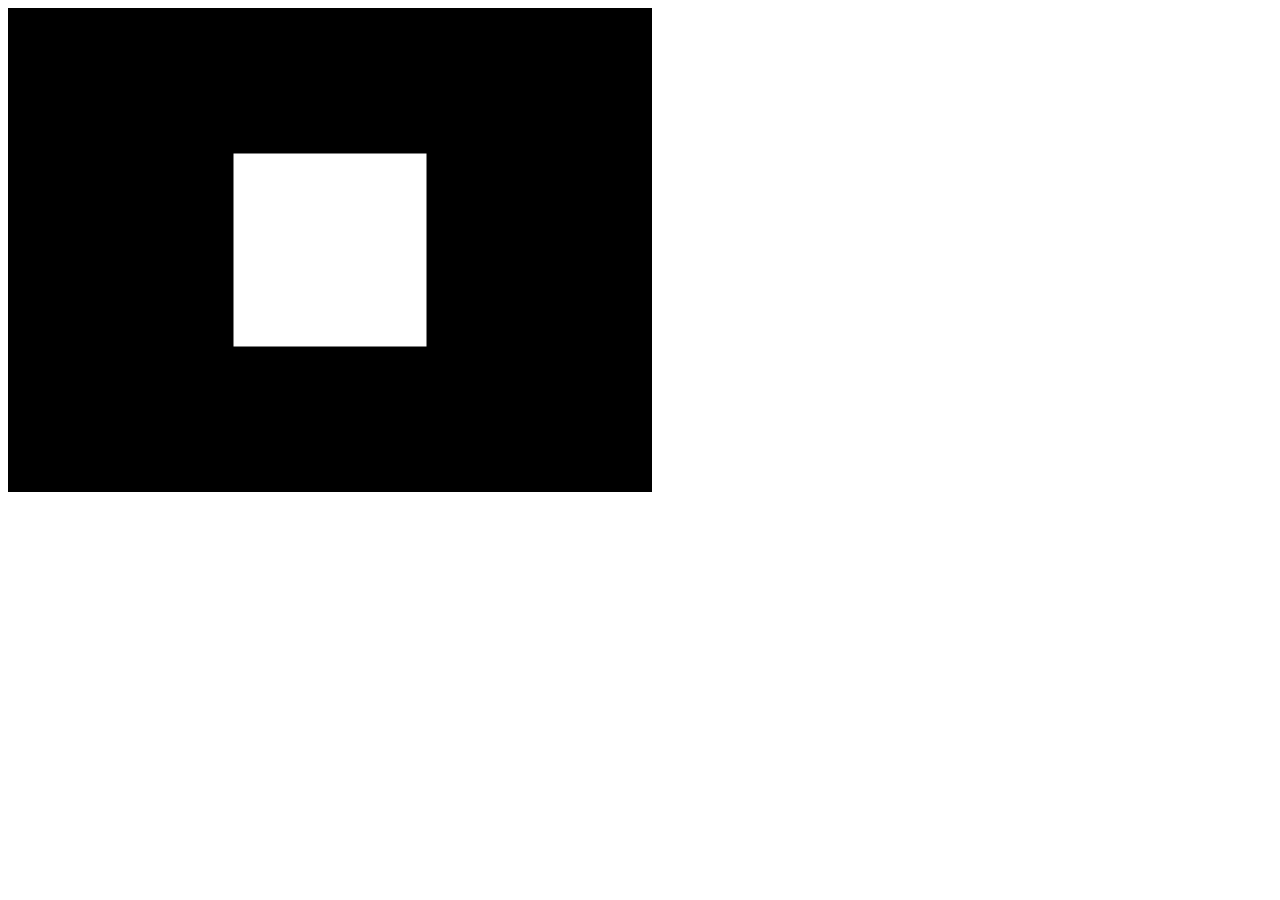
<file: webgl/examples/mdn-examples/tutorial/sample2/index.html>
<!doctype html>
<html lang="en">
  <head>
    <meta charset="utf-8">
    <title>WebGL Demo</title>
    <link rel="stylesheet" href="../webgl.css" type="text/css">
  </head>

  <body>
    <canvas id="glcanvas" width="640" height="480"></canvas>
  </body>

  <script src="../gl-matrix.js"></script>
  <script src="webgl-demo.js"></script>
</html>
</file>
<file: computer-graphics/css/theme/black.css>
/**
 * Black theme for reveal.js. This is the opposite of the 'white' theme.
 *
 * By Hakim El Hattab, http://hakim.se
 */
@import url(../../lib/font/source-sans-pro/source-sans-pro.css);
section.has-light-background, section.has-light-background h1, section.has-light-background h2, section.has-light-background h3, section.has-light-background h4, section.has-light-background h5, section.has-light-background h6 {
  color: #222; }

/*********************************************
 * GLOBAL STYLES
 *********************************************/
body {
  background: #191919;
  background-color: #191919; }

.reveal {
  font-family: "Source Sans Pro", Helvetica, sans-serif;
  font-size: 42px;
  font-weight: normal;
  color: #fff; }

::selection {
  color: #fff;
  background: #bee4fd;
  text-shadow: none; }

::-moz-selection {
  color: #fff;
  background: #bee4fd;
  text-shadow: none; }

.reveal .slides section,
.reveal .slides section > section {
  line-height: 1.3;
  font-weight: inherit; }

/*********************************************
 * HEADERS
 *********************************************/
.reveal h1,
.reveal h2,
.reveal h3,
.reveal h4,
.reveal h5,
.reveal h6 {
  margin: 0 0 20px 0;
  color: #fff;
  font-family: "Source Sans Pro", Helvetica, sans-serif;
  font-weight: 600;
  line-height: 1.2;
  letter-spacing: normal;
  text-transform: uppercase;
  text-shadow: none;
  word-wrap: break-word; }

.reveal h1 {
  font-size: 2.5em; }

.reveal h2 {
  font-size: 1.6em; }

.reveal h3 {
  font-size: 1.3em; }

.reveal h4 {
  font-size: 1em; }

.reveal h1 {
  text-shadow: none; }

/*********************************************
 * OTHER
 *********************************************/
.reveal p {
  margin: 20px 0;
  line-height: 1.3; }

/* Ensure certain elements are never larger than the slide itself */
.reveal img,
.reveal video,
.reveal iframe {
  max-width: 95%;
  max-height: 95%; }

.reveal strong,
.reveal b {
  font-weight: bold; }

.reveal em {
  font-style: italic; }

.reveal ol,
.reveal dl,
.reveal ul {
  display: inline-block;
  text-align: left;
  margin: 0 0 0 1em; }

.reveal ol {
  list-style-type: decimal; }

.reveal ul {
  list-style-type: disc; }

.reveal ul ul {
  list-style-type: square; }

.reveal ul ul ul {
  list-style-type: circle; }

.reveal ul ul,
.reveal ul ol,
.reveal ol ol,
.reveal ol ul {
  display: block;
  margin-left: 40px; }

.reveal dt {
  font-weight: bold; }

.reveal dd {
  margin-left: 40px; }

.reveal blockquote {
  display: block;
  position: relative;
  width: 70%;
  margin: 20px auto;
  padding: 5px;
  font-style: italic;
  background: rgba(255, 255, 255, 0.05);
  box-shadow: 0px 0px 2px rgba(0, 0, 0, 0.2); }

.reveal blockquote p:first-child,
.reveal blockquote p:last-child {
  display: inline-block; }

.reveal q {
  font-style: italic; }

.reveal pre {
  display: block;
  position: relative;
  width: 90%;
  margin: 20px auto;
  text-align: left;
  font-size: 0.55em;
  font-family: monospace;
  line-height: 1.2em;
  word-wrap: break-word;
  box-shadow: 0px 5px 15px rgba(0, 0, 0, 0.15); }

.reveal code {
  font-family: monospace;
  text-transform: none; }

.reveal pre code {
  display: block;
  padding: 5px;
  overflow: auto;
  max-height: 400px;
  word-wrap: normal; }

.reveal table {
  margin: auto;
  border-collapse: collapse;
  border-spacing: 0; }

.reveal table th {
  font-weight: bold; }

.reveal table th,
.reveal table td {
  text-align: left;
  padding: 0.2em 0.5em 0.2em 0.5em;
  border-bottom: 1px solid; }

.reveal table th[align="center"],
.reveal table td[align="center"] {
  text-align: center; }

.reveal table th[align="right"],
.reveal table td[align="right"] {
  text-align: right; }

.reveal table tbody tr:last-child th,
.reveal table tbody tr:last-child td {
  border-bottom: none; }

.reveal sup {
  vertical-align: super;
  font-size: smaller; }

.reveal sub {
  vertical-align: sub;
  font-size: smaller; }

.reveal small {
  display: inline-block;
  font-size: 0.6em;
  line-height: 1.2em;
  vertical-align: top; }

.reveal small * {
  vertical-align: top; }

/*********************************************
 * LINKS
 *********************************************/
.reveal a {
  color: #42affa;
  text-decoration: none;
  -webkit-transition: color .15s ease;
  -moz-transition: color .15s ease;
  transition: color .15s ease; }

.reveal a:hover {
  color: #8dcffc;
  text-shadow: none;
  border: none; }

.reveal .roll span:after {
  color: #fff;
  background: #068de9; }

/*********************************************
 * IMAGES
 *********************************************/
.reveal section img {
  margin: 15px 0px;
  background: rgba(255, 255, 255, 0.12);
  border: 4px solid #fff;
  box-shadow: 0 0 10px rgba(0, 0, 0, 0.15); }

.reveal section img.plain {
  border: 0;
  box-shadow: none; }

.reveal a img {
  -webkit-transition: all .15s linear;
  -moz-transition: all .15s linear;
  transition: all .15s linear; }

.reveal a:hover img {
  background: rgba(255, 255, 255, 0.2);
  border-color: #42affa;
  box-shadow: 0 0 20px rgba(0, 0, 0, 0.55); }

/*********************************************
 * NAVIGATION CONTROLS
 *********************************************/
.reveal .controls {
  color: #42affa; }

/*********************************************
 * PROGRESS BAR
 *********************************************/
.reveal .progress {
  background: rgba(0, 0, 0, 0.2);
  color: #42affa; }

.reveal .progress span {
  -webkit-transition: width 800ms cubic-bezier(0.26, 0.86, 0.44, 0.985);
  -moz-transition: width 800ms cubic-bezier(0.26, 0.86, 0.44, 0.985);
  transition: width 800ms cubic-bezier(0.26, 0.86, 0.44, 0.985); }

/*********************************************
 * PRINT BACKGROUND
 *********************************************/
@media print {
  .backgrounds {
    background-color: #191919; } }
</file>
<file: computer-graphics/lib/css/monokai.css>
/*
Monokai style - ported by Luigi Maselli - http://grigio.org
*/

.hljs {
  display: block;
  overflow-x: auto;
  padding: 0.5em;
  background: #272822;
  color: #ddd;
}

.hljs-tag,
.hljs-keyword,
.hljs-selector-tag,
.hljs-literal,
.hljs-strong,
.hljs-name {
  color: #f92672;
}

.hljs-code {
  color: #66d9ef;
}

.hljs-class .hljs-title {
  color: white;
}

.hljs-attribute,
.hljs-symbol,
.hljs-regexp,
.hljs-link {
  color: #bf79db;
}

.hljs-string,
.hljs-bullet,
.hljs-subst,
.hljs-title,
.hljs-section,
.hljs-emphasis,
.hljs-type,
.hljs-built_in,
.hljs-builtin-name,
.hljs-selector-attr,
.hljs-selector-pseudo,
.hljs-addition,
.hljs-variable,
.hljs-template-tag,
.hljs-template-variable {
  color: #a6e22e;
}

.hljs-comment,
.hljs-quote,
.hljs-deletion,
.hljs-meta {
  color: #75715e;
}

.hljs-keyword,
.hljs-selector-tag,
.hljs-literal,
.hljs-doctag,
.hljs-title,
.hljs-section,
.hljs-type,
.hljs-selector-id {
  font-weight: bold;
}
</file>
<file: computer-graphics/css/main.css>
.left {
    text-align: left
}

img {
    background-color: rgba(0,0,0,0)!important;
    border: none!important;
    margin: 0 auto
}

.profile{
    width: 70px;
    height: 70px;
    border-radius: 35px;
    margin:  0 auto
}

.profile-text{
    line-height: 70px!important;
    vertical-align: middle;
    margin: 1rem
}

.icon-md{
    height: 40px;
    width: auto
}

.icon-lg{
    height: 100px;
    width: auto
}
</file>
<file: learning-javascript-webgl/css/theme/black.css>
/**
 * Black theme for reveal.js. This is the opposite of the 'white' theme.
 *
 * By Hakim El Hattab, http://hakim.se
 */
@import url(../../lib/font/source-sans-pro/source-sans-pro.css);
section.has-light-background, section.has-light-background h1, section.has-light-background h2, section.has-light-background h3, section.has-light-background h4, section.has-light-background h5, section.has-light-background h6 {
  color: #222; }

/*********************************************
 * GLOBAL STYLES
 *********************************************/
body {
  background: #191919;
  background-color: #191919; }

.reveal {
  font-family: "Source Sans Pro", Helvetica, sans-serif;
  font-size: 42px;
  font-weight: normal;
  color: #fff; }

::selection {
  color: #fff;
  background: #bee4fd;
  text-shadow: none; }

::-moz-selection {
  color: #fff;
  background: #bee4fd;
  text-shadow: none; }

.reveal .slides section,
.reveal .slides section > section {
  line-height: 1.3;
  font-weight: inherit; }

/*********************************************
 * HEADERS
 *********************************************/
.reveal h1,
.reveal h2,
.reveal h3,
.reveal h4,
.reveal h5,
.reveal h6 {
  margin: 0 0 20px 0;
  color: #fff;
  font-family: "Source Sans Pro", Helvetica, sans-serif;
  font-weight: 600;
  line-height: 1.2;
  letter-spacing: normal;
  text-transform: uppercase;
  text-shadow: none;
  word-wrap: break-word; }

.reveal h1 {
  font-size: 2.5em; }

.reveal h2 {
  font-size: 1.6em; }

.reveal h3 {
  font-size: 1.3em; }

.reveal h4 {
  font-size: 1em; }

.reveal h1 {
  text-shadow: none; }

/*********************************************
 * OTHER
 *********************************************/
.reveal p {
  margin: 20px 0;
  line-height: 1.3; }

/* Ensure certain elements are never larger than the slide itself */
.reveal img,
.reveal video,
.reveal iframe {
  max-width: 95%;
  max-height: 95%; }

.reveal strong,
.reveal b {
  font-weight: bold; }

.reveal em {
  font-style: italic; }

.reveal ol,
.reveal dl,
.reveal ul {
  display: inline-block;
  text-align: left;
  margin: 0 0 0 1em; }

.reveal ol {
  list-style-type: decimal; }

.reveal ul {
  list-style-type: disc; }

.reveal ul ul {
  list-style-type: square; }

.reveal ul ul ul {
  list-style-type: circle; }

.reveal ul ul,
.reveal ul ol,
.reveal ol ol,
.reveal ol ul {
  display: block;
  margin-left: 40px; }

.reveal dt {
  font-weight: bold; }

.reveal dd {
  margin-left: 40px; }

.reveal blockquote {
  display: block;
  position: relative;
  width: 70%;
  margin: 20px auto;
  padding: 5px;
  font-style: italic;
  background: rgba(255, 255, 255, 0.05);
  box-shadow: 0px 0px 2px rgba(0, 0, 0, 0.2); }

.reveal blockquote p:first-child,
.reveal blockquote p:last-child {
  display: inline-block; }

.reveal q {
  font-style: italic; }

.reveal pre {
  display: block;
  position: relative;
  width: 90%;
  margin: 20px auto;
  text-align: left;
  font-size: 0.55em;
  font-family: monospace;
  line-height: 1.2em;
  word-wrap: break-word;
  box-shadow: 0px 5px 15px rgba(0, 0, 0, 0.15); }

.reveal code {
  font-family: monospace;
  text-transform: none; }

.reveal pre code {
  display: block;
  padding: 5px;
  overflow: auto;
  max-height: 400px;
  word-wrap: normal; }

.reveal table {
  margin: auto;
  border-collapse: collapse;
  border-spacing: 0; }

.reveal table th {
  font-weight: bold; }

.reveal table th,
.reveal table td {
  text-align: left;
  padding: 0.2em 0.5em 0.2em 0.5em;
  border-bottom: 1px solid; }

.reveal table th[align="center"],
.reveal table td[align="center"] {
  text-align: center; }

.reveal table th[align="right"],
.reveal table td[align="right"] {
  text-align: right; }

.reveal table tbody tr:last-child th,
.reveal table tbody tr:last-child td {
  border-bottom: none; }

.reveal sup {
  vertical-align: super;
  font-size: smaller; }

.reveal sub {
  vertical-align: sub;
  font-size: smaller; }

.reveal small {
  display: inline-block;
  font-size: 0.6em;
  line-height: 1.2em;
  vertical-align: top; }

.reveal small * {
  vertical-align: top; }

/*********************************************
 * LINKS
 *********************************************/
.reveal a {
  color: #42affa;
  text-decoration: none;
  -webkit-transition: color .15s ease;
  -moz-transition: color .15s ease;
  transition: color .15s ease; }

.reveal a:hover {
  color: #8dcffc;
  text-shadow: none;
  border: none; }

.reveal .roll span:after {
  color: #fff;
  background: #068de9; }

/*********************************************
 * IMAGES
 *********************************************/
.reveal section img {
  margin: 15px 0px;
  background: rgba(255, 255, 255, 0.12);
  border: 4px solid #fff;
  box-shadow: 0 0 10px rgba(0, 0, 0, 0.15); }

.reveal section img.plain {
  border: 0;
  box-shadow: none; }

.reveal a img {
  -webkit-transition: all .15s linear;
  -moz-transition: all .15s linear;
  transition: all .15s linear; }

.reveal a:hover img {
  background: rgba(255, 255, 255, 0.2);
  border-color: #42affa;
  box-shadow: 0 0 20px rgba(0, 0, 0, 0.55); }

/*********************************************
 * NAVIGATION CONTROLS
 *********************************************/
.reveal .controls {
  color: #42affa; }

/*********************************************
 * PROGRESS BAR
 *********************************************/
.reveal .progress {
  background: rgba(0, 0, 0, 0.2);
  color: #42affa; }

.reveal .progress span {
  -webkit-transition: width 800ms cubic-bezier(0.26, 0.86, 0.44, 0.985);
  -moz-transition: width 800ms cubic-bezier(0.26, 0.86, 0.44, 0.985);
  transition: width 800ms cubic-bezier(0.26, 0.86, 0.44, 0.985); }

/*********************************************
 * PRINT BACKGROUND
 *********************************************/
@media print {
  .backgrounds {
    background-color: #191919; } }
</file>
<file: learning-javascript-webgl/lib/css/monokai.css>
/*
Monokai style - ported by Luigi Maselli - http://grigio.org
*/

.hljs {
  display: block;
  overflow-x: auto;
  padding: 0.5em;
  background: #272822;
  color: #ddd;
}

.hljs-tag,
.hljs-keyword,
.hljs-selector-tag,
.hljs-literal,
.hljs-strong,
.hljs-name {
  color: #f92672;
}

.hljs-code {
  color: #66d9ef;
}

.hljs-class .hljs-title {
  color: white;
}

.hljs-attribute,
.hljs-symbol,
.hljs-regexp,
.hljs-link {
  color: #bf79db;
}

.hljs-string,
.hljs-bullet,
.hljs-subst,
.hljs-title,
.hljs-section,
.hljs-emphasis,
.hljs-type,
.hljs-built_in,
.hljs-builtin-name,
.hljs-selector-attr,
.hljs-selector-pseudo,
.hljs-addition,
.hljs-variable,
.hljs-template-tag,
.hljs-template-variable {
  color: #a6e22e;
}

.hljs-comment,
.hljs-quote,
.hljs-deletion,
.hljs-meta {
  color: #75715e;
}

.hljs-keyword,
.hljs-selector-tag,
.hljs-literal,
.hljs-doctag,
.hljs-title,
.hljs-section,
.hljs-type,
.hljs-selector-id {
  font-weight: bold;
}
</file>
<file: learning-javascript-webgl/css/main.css>
.left {
    text-align: left
}

img {
    background-color: rgba(0,0,0,0)!important;
    border: none!important;
    margin: 0 auto
}

.profile{
    width: 70px;
    height: 70px;
    border-radius: 35px;
    margin:  0 auto
}

.profile-text{
    line-height: 70px!important;
    vertical-align: middle;
    margin: 1rem
}

.icon-md{
    height: 40px;
    width: auto
}

.icon-lg{
    height: 100px;
    width: auto
}

.brendan{
    width: 300px;
    height: auto;
}

.reveal pre {
    width: 100%;
    font-size: 0.5em;
}
</file>
<file: learning-python/css/open-sans-fontface/open-sans.css>
/* BEGIN Light */
@font-face {
  font-family: 'Open Sans';
  src: url("./fonts/Light/OpenSans-Light.eot?v=1.1.0");
  src: url("./fonts/Light/OpenSans-Light.eot?#iefix&v=1.1.0") format("embedded-opentype"), url("./fonts/Light/OpenSans-Light.woff2?v=1.1.0") format("woff2"), url("./fonts/Light/OpenSans-Light.woff?v=1.1.0") format("woff"), url("./fonts/Light/OpenSans-Light.ttf?v=1.1.0") format("truetype"), url("./fonts/Light/OpenSans-Light.svg?v=1.1.0#Light") format("svg");
  font-weight: 300;
  font-style: normal; }
/* END Light */
/* BEGIN Light Italic */
@font-face {
  font-family: 'Open Sans';
  src: url("./fonts/LightItalic/OpenSans-LightItalic.eot?v=1.1.0");
  src: url("./fonts/LightItalic/OpenSans-LightItalic.eot?#iefix&v=1.1.0") format("embedded-opentype"), url("./fonts/LightItalic/OpenSans-LightItalic.woff2?v=1.1.0") format("woff2"), url("./fonts/LightItalic/OpenSans-LightItalic.woff?v=1.1.0") format("woff"), url("./fonts/LightItalic/OpenSans-LightItalic.ttf?v=1.1.0") format("truetype"), url("./fonts/LightItalic/OpenSans-LightItalic.svg?v=1.1.0#LightItalic") format("svg");
  font-weight: 300;
  font-style: italic; }
/* END Light Italic */
/* BEGIN Regular */
@font-face {
  font-family: 'Open Sans';
  src: url("./fonts/Regular/OpenSans-Regular.eot?v=1.1.0");
  src: url("./fonts/Regular/OpenSans-Regular.eot?#iefix&v=1.1.0") format("embedded-opentype"), url("./fonts/Regular/OpenSans-Regular.woff2?v=1.1.0") format("woff2"), url("./fonts/Regular/OpenSans-Regular.woff?v=1.1.0") format("woff"), url("./fonts/Regular/OpenSans-Regular.ttf?v=1.1.0") format("truetype"), url("./fonts/Regular/OpenSans-Regular.svg?v=1.1.0#Regular") format("svg");
  font-weight: normal;
  font-style: normal; }
/* END Regular */
/* BEGIN Italic */
@font-face {
  font-family: 'Open Sans';
  src: url("./fonts/Italic/OpenSans-Italic.eot?v=1.1.0");
  src: url("./fonts/Italic/OpenSans-Italic.eot?#iefix&v=1.1.0") format("embedded-opentype"), url("./fonts/Italic/OpenSans-Italic.woff2?v=1.1.0") format("woff2"), url("./fonts/Italic/OpenSans-Italic.woff?v=1.1.0") format("woff"), url("./fonts/Italic/OpenSans-Italic.ttf?v=1.1.0") format("truetype"), url("./fonts/Italic/OpenSans-Italic.svg?v=1.1.0#Italic") format("svg");
  font-weight: normal;
  font-style: italic; }
/* END Italic */
/* BEGIN Semibold */
@font-face {
  font-family: 'Open Sans';
  src: url("./fonts/Semibold/OpenSans-Semibold.eot?v=1.1.0");
  src: url("./fonts/Semibold/OpenSans-Semibold.eot?#iefix&v=1.1.0") format("embedded-opentype"), url("./fonts/Semibold/OpenSans-Semibold.woff2?v=1.1.0") format("woff2"), url("./fonts/Semibold/OpenSans-Semibold.woff?v=1.1.0") format("woff"), url("./fonts/Semibold/OpenSans-Semibold.ttf?v=1.1.0") format("truetype"), url("./fonts/Semibold/OpenSans-Semibold.svg?v=1.1.0#Semibold") format("svg");
  font-weight: 600;
  font-style: normal; }
/* END Semibold */
/* BEGIN Semibold Italic */
@font-face {
  font-family: 'Open Sans';
  src: url("./fonts/SemiboldItalic/OpenSans-SemiboldItalic.eot?v=1.1.0");
  src: url("./fonts/SemiboldItalic/OpenSans-SemiboldItalic.eot?#iefix&v=1.1.0") format("embedded-opentype"), url("./fonts/SemiboldItalic/OpenSans-SemiboldItalic.woff2?v=1.1.0") format("woff2"), url("./fonts/SemiboldItalic/OpenSans-SemiboldItalic.woff?v=1.1.0") format("woff"), url("./fonts/SemiboldItalic/OpenSans-SemiboldItalic.ttf?v=1.1.0") format("truetype"), url("./fonts/SemiboldItalic/OpenSans-SemiboldItalic.svg?v=1.1.0#SemiboldItalic") format("svg");
  font-weight: 600;
  font-style: italic; }
/* END Semibold Italic */
/* BEGIN Bold */
@font-face {
  font-family: 'Open Sans';
  src: url("./fonts/Bold/OpenSans-Bold.eot?v=1.1.0");
  src: url("./fonts/Bold/OpenSans-Bold.eot?#iefix&v=1.1.0") format("embedded-opentype"), url("./fonts/Bold/OpenSans-Bold.woff2?v=1.1.0") format("woff2"), url("./fonts/Bold/OpenSans-Bold.woff?v=1.1.0") format("woff"), url("./fonts/Bold/OpenSans-Bold.ttf?v=1.1.0") format("truetype"), url("./fonts/Bold/OpenSans-Bold.svg?v=1.1.0#Bold") format("svg");
  font-weight: bold;
  font-style: normal; }
/* END Bold */
/* BEGIN Bold Italic */
@font-face {
  font-family: 'Open Sans';
  src: url("./fonts/BoldItalic/OpenSans-BoldItalic.eot?v=1.1.0");
  src: url("./fonts/BoldItalic/OpenSans-BoldItalic.eot?#iefix&v=1.1.0") format("embedded-opentype"), url("./fonts/BoldItalic/OpenSans-BoldItalic.woff2?v=1.1.0") format("woff2"), url("./fonts/BoldItalic/OpenSans-BoldItalic.woff?v=1.1.0") format("woff"), url("./fonts/BoldItalic/OpenSans-BoldItalic.ttf?v=1.1.0") format("truetype"), url("./fonts/BoldItalic/OpenSans-BoldItalic.svg?v=1.1.0#BoldItalic") format("svg");
  font-weight: bold;
  font-style: italic; }
/* END Bold Italic */
/* BEGIN Extrabold */
@font-face {
  font-family: 'Open Sans';
  src: url("./fonts/ExtraBold/OpenSans-ExtraBold.eot?v=1.1.0");
  src: url("./fonts/ExtraBold/OpenSans-ExtraBold.eot?#iefix&v=1.1.0") format("embedded-opentype"), url("./fonts/ExtraBold/OpenSans-ExtraBold.woff2?v=1.1.0") format("woff2"), url("./fonts/ExtraBold/OpenSans-ExtraBold.woff?v=1.1.0") format("woff"), url("./fonts/ExtraBold/OpenSans-ExtraBold.ttf?v=1.1.0") format("truetype"), url("./fonts/ExtraBold/OpenSans-ExtraBold.svg?v=1.1.0#ExtraBold") format("svg");
  font-weight: 800;
  font-style: normal; }
/* END Extrabold */
/* BEGIN Extrabold Italic */
@font-face {
  font-family: 'Open Sans';
  src: url("./fonts/ExtraBoldItalic/OpenSans-ExtraBoldItalic.eot?v=1.1.0");
  src: url("./fonts/ExtraBoldItalic/OpenSans-ExtraBoldItalic.eot?#iefix&v=1.1.0") format("embedded-opentype"), url("./fonts/ExtraBoldItalic/OpenSans-ExtraBoldItalic.woff2?v=1.1.0") format("woff2"), url("./fonts/ExtraBoldItalic/OpenSans-ExtraBoldItalic.woff?v=1.1.0") format("woff"), url("./fonts/ExtraBoldItalic/OpenSans-ExtraBoldItalic.ttf?v=1.1.0") format("truetype"), url("./fonts/ExtraBoldItalic/OpenSans-ExtraBoldItalic.svg?v=1.1.0#ExtraBoldItalic") format("svg");
  font-weight: 800;
  font-style: italic; }
/* END Extrabold Italic */

/*# sourceMappingURL=open-sans.css.map */
</file>
<file: learning-python/lib/css/zenburn.css>
/*

Zenburn style from voldmar.ru (c) Vladimir Epifanov <voldmar@voldmar.ru>
based on dark.css by Ivan Sagalaev

*/

.hljs {
  display: block; padding: 0.5em;
  background: #3F3F3F;
  color: #DCDCDC;
}

.hljs-keyword,
.hljs-tag,
.css .hljs-class,
.css .hljs-id,
.lisp .hljs-title,
.nginx .hljs-title,
.hljs-request,
.hljs-status,
.clojure .hljs-attribute {
  color: #E3CEAB;
}

.django .hljs-template_tag,
.django .hljs-variable,
.django .hljs-filter .hljs-argument {
  color: #DCDCDC;
}

.hljs-number,
.hljs-date {
  color: #8CD0D3;
}

.dos .hljs-envvar,
.dos .hljs-stream,
.hljs-variable,
.apache .hljs-sqbracket {
  color: #EFDCBC;
}

.dos .hljs-flow,
.diff .hljs-change,
.python .exception,
.python .hljs-built_in,
.hljs-literal,
.tex .hljs-special {
  color: #EFEFAF;
}

.diff .hljs-chunk,
.hljs-subst {
  color: #8F8F8F;
}

.dos .hljs-keyword,
.python .hljs-decorator,
.hljs-title,
.haskell .hljs-type,
.diff .hljs-header,
.ruby .hljs-class .hljs-parent,
.apache .hljs-tag,
.nginx .hljs-built_in,
.tex .hljs-command,
.hljs-prompt {
    color: #efef8f;
}

.dos .hljs-winutils,
.ruby .hljs-symbol,
.ruby .hljs-symbol .hljs-string,
.ruby .hljs-string {
  color: #DCA3A3;
}

.diff .hljs-deletion,
.hljs-string,
.hljs-tag .hljs-value,
.hljs-preprocessor,
.hljs-pragma,
.hljs-built_in,
.sql .hljs-aggregate,
.hljs-javadoc,
.smalltalk .hljs-class,
.smalltalk .hljs-localvars,
.smalltalk .hljs-array,
.css .hljs-rules .hljs-value,
.hljs-attr_selector,
.hljs-pseudo,
.apache .hljs-cbracket,
.tex .hljs-formula,
.coffeescript .hljs-attribute {
  color: #CC9393;
}

.hljs-shebang,
.diff .hljs-addition,
.hljs-comment,
.java .hljs-annotation,
.hljs-template_comment,
.hljs-pi,
.hljs-doctype {
  color: #7F9F7F;
}

.coffeescript .javascript,
.javascript .xml,
.tex .hljs-formula,
.xml .javascript,
.xml .vbscript,
.xml .css,
.xml .hljs-cdata {
  opacity: 0.5;
}
</file>
<file: learning-python/css/master.css>
*, html, body, p, span{
  font-family: "Open Sans";
}

.reveal h1, .reveal h2, .reveal h3, .reveal h4 {
  font-family: "Open Sans";
  font-weight: 300;
}

.reveal p, .reveal li {
    font-family: "Open Sans";
    font-weight: 300;
}
p.answer {
  font-size: 4em;
}

p.answer-sm {
  font-size: 2em;
}

p.answer-xs {
  font-size: 0.8em;
}

p.p-sm {
  font-size: 0.8em;
}

p.p-xs {
  font-size: 0.6em;
}

.left {
  text-align: left;
}

.reveal section img {
  border: 0;
  box-shadow: none;
  background: none;
}

.highlight{
  color:#4DD0E1
}

.left{
  text-align: left
}

.gray{
  color: rgb(93, 93, 93)
}

.light-purple{
  color: #E1BEE7
}

.icon-md{
  width: 70px;
  height: auto;
  text-align: center;
  vertical-align: middle;
}

.img-md{
  width: 800px;
  height: auto;
}

.img-sm{
  height: 400px;
  width: auto;
}

.vid-md{
  width: auto;
  height: 450px
}
</file>
<file: python-turtle-review/css/theme/black.css>
/**
 * Black theme for reveal.js. This is the opposite of the 'white' theme.
 *
 * By Hakim El Hattab, http://hakim.se
 */
@import url(../../lib/font/source-sans-pro/source-sans-pro.css);
section.has-light-background, section.has-light-background h1, section.has-light-background h2, section.has-light-background h3, section.has-light-background h4, section.has-light-background h5, section.has-light-background h6 {
  color: #222; }

/*********************************************
 * GLOBAL STYLES
 *********************************************/
body {
  background: #191919;
  background-color: #191919; }

.reveal {
  font-family: "Source Sans Pro", Helvetica, sans-serif;
  font-size: 42px;
  font-weight: normal;
  color: #fff; }

::selection {
  color: #fff;
  background: #bee4fd;
  text-shadow: none; }

::-moz-selection {
  color: #fff;
  background: #bee4fd;
  text-shadow: none; }

.reveal .slides section,
.reveal .slides section > section {
  line-height: 1.3;
  font-weight: inherit; }

/*********************************************
 * HEADERS
 *********************************************/
.reveal h1,
.reveal h2,
.reveal h3,
.reveal h4,
.reveal h5,
.reveal h6 {
  margin: 0 0 20px 0;
  color: #fff;
  font-family: "Source Sans Pro", Helvetica, sans-serif;
  font-weight: 600;
  line-height: 1.2;
  letter-spacing: normal;
  text-transform: uppercase;
  text-shadow: none;
  word-wrap: break-word; }

.reveal h1 {
  font-size: 2.5em; }

.reveal h2 {
  font-size: 1.6em; }

.reveal h3 {
  font-size: 1.3em; }

.reveal h4 {
  font-size: 1em; }

.reveal h1 {
  text-shadow: none; }

/*********************************************
 * OTHER
 *********************************************/
.reveal p {
  margin: 20px 0;
  line-height: 1.3; }

/* Ensure certain elements are never larger than the slide itself */
.reveal img,
.reveal video,
.reveal iframe {
  max-width: 95%;
  max-height: 95%; }

.reveal strong,
.reveal b {
  font-weight: bold; }

.reveal em {
  font-style: italic; }

.reveal ol,
.reveal dl,
.reveal ul {
  display: inline-block;
  text-align: left;
  margin: 0 0 0 1em; }

.reveal ol {
  list-style-type: decimal; }

.reveal ul {
  list-style-type: disc; }

.reveal ul ul {
  list-style-type: square; }

.reveal ul ul ul {
  list-style-type: circle; }

.reveal ul ul,
.reveal ul ol,
.reveal ol ol,
.reveal ol ul {
  display: block;
  margin-left: 40px; }

.reveal dt {
  font-weight: bold; }

.reveal dd {
  margin-left: 40px; }

.reveal blockquote {
  display: block;
  position: relative;
  width: 70%;
  margin: 20px auto;
  padding: 5px;
  font-style: italic;
  background: rgba(255, 255, 255, 0.05);
  box-shadow: 0px 0px 2px rgba(0, 0, 0, 0.2); }

.reveal blockquote p:first-child,
.reveal blockquote p:last-child {
  display: inline-block; }

.reveal q {
  font-style: italic; }

.reveal pre {
  display: block;
  position: relative;
  width: 90%;
  margin: 20px auto;
  text-align: left;
  font-size: 0.55em;
  font-family: monospace;
  line-height: 1.2em;
  word-wrap: break-word;
  box-shadow: 0px 5px 15px rgba(0, 0, 0, 0.15); }

.reveal code {
  font-family: monospace;
  text-transform: none; }

.reveal pre code {
  display: block;
  padding: 5px;
  overflow: auto;
  max-height: 400px;
  word-wrap: normal; }

.reveal table {
  margin: auto;
  border-collapse: collapse;
  border-spacing: 0; }

.reveal table th {
  font-weight: bold; }

.reveal table th,
.reveal table td {
  text-align: left;
  padding: 0.2em 0.5em 0.2em 0.5em;
  border-bottom: 1px solid; }

.reveal table th[align="center"],
.reveal table td[align="center"] {
  text-align: center; }

.reveal table th[align="right"],
.reveal table td[align="right"] {
  text-align: right; }

.reveal table tbody tr:last-child th,
.reveal table tbody tr:last-child td {
  border-bottom: none; }

.reveal sup {
  vertical-align: super;
  font-size: smaller; }

.reveal sub {
  vertical-align: sub;
  font-size: smaller; }

.reveal small {
  display: inline-block;
  font-size: 0.6em;
  line-height: 1.2em;
  vertical-align: top; }

.reveal small * {
  vertical-align: top; }

/*********************************************
 * LINKS
 *********************************************/
.reveal a {
  color: #42affa;
  text-decoration: none;
  -webkit-transition: color .15s ease;
  -moz-transition: color .15s ease;
  transition: color .15s ease; }

.reveal a:hover {
  color: #8dcffc;
  text-shadow: none;
  border: none; }

.reveal .roll span:after {
  color: #fff;
  background: #068de9; }

/*********************************************
 * IMAGES
 *********************************************/
.reveal section img {
  margin: 15px 0px;
  background: rgba(255, 255, 255, 0.12);
  border: 4px solid #fff;
  box-shadow: 0 0 10px rgba(0, 0, 0, 0.15); }

.reveal section img.plain {
  border: 0;
  box-shadow: none; }

.reveal a img {
  -webkit-transition: all .15s linear;
  -moz-transition: all .15s linear;
  transition: all .15s linear; }

.reveal a:hover img {
  background: rgba(255, 255, 255, 0.2);
  border-color: #42affa;
  box-shadow: 0 0 20px rgba(0, 0, 0, 0.55); }

/*********************************************
 * NAVIGATION CONTROLS
 *********************************************/
.reveal .controls {
  color: #42affa; }

/*********************************************
 * PROGRESS BAR
 *********************************************/
.reveal .progress {
  background: rgba(0, 0, 0, 0.2);
  color: #42affa; }

.reveal .progress span {
  -webkit-transition: width 800ms cubic-bezier(0.26, 0.86, 0.44, 0.985);
  -moz-transition: width 800ms cubic-bezier(0.26, 0.86, 0.44, 0.985);
  transition: width 800ms cubic-bezier(0.26, 0.86, 0.44, 0.985); }

/*********************************************
 * PRINT BACKGROUND
 *********************************************/
@media print {
  .backgrounds {
    background-color: #191919; } }
</file>
<file: python-turtle-review/css/main.css>
.left {
    text-align: left
}

img {
    background-color: rgba(0,0,0,0)!important;
    border: none!important;
    margin: 0 auto
}
</file>
<file: python-turtle-review/lib/css/monokai.css>
/*
Monokai style - ported by Luigi Maselli - http://grigio.org
*/

.hljs {
  display: block;
  overflow-x: auto;
  padding: 0.5em;
  background: #272822;
  color: #ddd;
}

.hljs-tag,
.hljs-keyword,
.hljs-selector-tag,
.hljs-literal,
.hljs-strong,
.hljs-name {
  color: #f92672;
}

.hljs-code {
  color: #66d9ef;
}

.hljs-class .hljs-title {
  color: white;
}

.hljs-attribute,
.hljs-symbol,
.hljs-regexp,
.hljs-link {
  color: #bf79db;
}

.hljs-string,
.hljs-bullet,
.hljs-subst,
.hljs-title,
.hljs-section,
.hljs-emphasis,
.hljs-type,
.hljs-built_in,
.hljs-builtin-name,
.hljs-selector-attr,
.hljs-selector-pseudo,
.hljs-addition,
.hljs-variable,
.hljs-template-tag,
.hljs-template-variable {
  color: #a6e22e;
}

.hljs-comment,
.hljs-quote,
.hljs-deletion,
.hljs-meta {
  color: #75715e;
}

.hljs-keyword,
.hljs-selector-tag,
.hljs-literal,
.hljs-doctag,
.hljs-title,
.hljs-section,
.hljs-type,
.hljs-selector-id {
  font-weight: bold;
}
</file>
<file: webgl-intermediate/css/theme/black.css>
/**
 * Black theme for reveal.js. This is the opposite of the 'white' theme.
 *
 * By Hakim El Hattab, http://hakim.se
 */
@import url(../../lib/font/source-sans-pro/source-sans-pro.css);
section.has-light-background, section.has-light-background h1, section.has-light-background h2, section.has-light-background h3, section.has-light-background h4, section.has-light-background h5, section.has-light-background h6 {
  color: #222; }

/*********************************************
 * GLOBAL STYLES
 *********************************************/
body {
  background: #191919;
  background-color: #191919; }

.reveal {
  font-family: "Source Sans Pro", Helvetica, sans-serif;
  font-size: 42px;
  font-weight: normal;
  color: #fff; }

::selection {
  color: #fff;
  background: #bee4fd;
  text-shadow: none; }

::-moz-selection {
  color: #fff;
  background: #bee4fd;
  text-shadow: none; }

.reveal .slides section,
.reveal .slides section > section {
  line-height: 1.3;
  font-weight: inherit; }

/*********************************************
 * HEADERS
 *********************************************/
.reveal h1,
.reveal h2,
.reveal h3,
.reveal h4,
.reveal h5,
.reveal h6 {
  margin: 0 0 20px 0;
  color: #fff;
  font-family: "Source Sans Pro", Helvetica, sans-serif;
  font-weight: 600;
  line-height: 1.2;
  letter-spacing: normal;
  text-transform: uppercase;
  text-shadow: none;
  word-wrap: break-word; }

.reveal h1 {
  font-size: 2.5em; }

.reveal h2 {
  font-size: 1.6em; }

.reveal h3 {
  font-size: 1.3em; }

.reveal h4 {
  font-size: 1em; }

.reveal h1 {
  text-shadow: none; }

/*********************************************
 * OTHER
 *********************************************/
.reveal p {
  margin: 20px 0;
  line-height: 1.3; }

/* Ensure certain elements are never larger than the slide itself */
.reveal img,
.reveal video,
.reveal iframe {
  max-width: 95%;
  max-height: 95%; }

.reveal strong,
.reveal b {
  font-weight: bold; }

.reveal em {
  font-style: italic; }

.reveal ol,
.reveal dl,
.reveal ul {
  display: inline-block;
  text-align: left;
  margin: 0 0 0 1em; }

.reveal ol {
  list-style-type: decimal; }

.reveal ul {
  list-style-type: disc; }

.reveal ul ul {
  list-style-type: square; }

.reveal ul ul ul {
  list-style-type: circle; }

.reveal ul ul,
.reveal ul ol,
.reveal ol ol,
.reveal ol ul {
  display: block;
  margin-left: 40px; }

.reveal dt {
  font-weight: bold; }

.reveal dd {
  margin-left: 40px; }

.reveal blockquote {
  display: block;
  position: relative;
  width: 70%;
  margin: 20px auto;
  padding: 5px;
  font-style: italic;
  background: rgba(255, 255, 255, 0.05);
  box-shadow: 0px 0px 2px rgba(0, 0, 0, 0.2); }

.reveal blockquote p:first-child,
.reveal blockquote p:last-child {
  display: inline-block; }

.reveal q {
  font-style: italic; }

.reveal pre {
  display: block;
  position: relative;
  width: 90%;
  margin: 20px auto;
  text-align: left;
  font-size: 0.55em;
  font-family: monospace;
  line-height: 1.2em;
  word-wrap: break-word;
  box-shadow: 0px 5px 15px rgba(0, 0, 0, 0.15); }

.reveal code {
  font-family: monospace;
  text-transform: none; }

.reveal pre code {
  display: block;
  padding: 5px;
  overflow: auto;
  max-height: 400px;
  word-wrap: normal; }

.reveal table {
  margin: auto;
  border-collapse: collapse;
  border-spacing: 0; }

.reveal table th {
  font-weight: bold; }

.reveal table th,
.reveal table td {
  text-align: left;
  padding: 0.2em 0.5em 0.2em 0.5em;
  border-bottom: 1px solid; }

.reveal table th[align="center"],
.reveal table td[align="center"] {
  text-align: center; }

.reveal table th[align="right"],
.reveal table td[align="right"] {
  text-align: right; }

.reveal table tbody tr:last-child th,
.reveal table tbody tr:last-child td {
  border-bottom: none; }

.reveal sup {
  vertical-align: super;
  font-size: smaller; }

.reveal sub {
  vertical-align: sub;
  font-size: smaller; }

.reveal small {
  display: inline-block;
  font-size: 0.6em;
  line-height: 1.2em;
  vertical-align: top; }

.reveal small * {
  vertical-align: top; }

/*********************************************
 * LINKS
 *********************************************/
.reveal a {
  color: #42affa;
  text-decoration: none;
  -webkit-transition: color .15s ease;
  -moz-transition: color .15s ease;
  transition: color .15s ease; }

.reveal a:hover {
  color: #8dcffc;
  text-shadow: none;
  border: none; }

.reveal .roll span:after {
  color: #fff;
  background: #068de9; }

/*********************************************
 * IMAGES
 *********************************************/
.reveal section img {
  margin: 15px 0px;
  background: rgba(255, 255, 255, 0.12);
  border: 4px solid #fff;
  box-shadow: 0 0 10px rgba(0, 0, 0, 0.15); }

.reveal section img.plain {
  border: 0;
  box-shadow: none; }

.reveal a img {
  -webkit-transition: all .15s linear;
  -moz-transition: all .15s linear;
  transition: all .15s linear; }

.reveal a:hover img {
  background: rgba(255, 255, 255, 0.2);
  border-color: #42affa;
  box-shadow: 0 0 20px rgba(0, 0, 0, 0.55); }

/*********************************************
 * NAVIGATION CONTROLS
 *********************************************/
.reveal .controls {
  color: #42affa; }

/*********************************************
 * PROGRESS BAR
 *********************************************/
.reveal .progress {
  background: rgba(0, 0, 0, 0.2);
  color: #42affa; }

.reveal .progress span {
  -webkit-transition: width 800ms cubic-bezier(0.26, 0.86, 0.44, 0.985);
  -moz-transition: width 800ms cubic-bezier(0.26, 0.86, 0.44, 0.985);
  transition: width 800ms cubic-bezier(0.26, 0.86, 0.44, 0.985); }

/*********************************************
 * PRINT BACKGROUND
 *********************************************/
@media print {
  .backgrounds {
    background-color: #191919; } }
</file>
<file: webgl-intermediate/lib/css/monokai.css>
/*
Monokai style - ported by Luigi Maselli - http://grigio.org
*/

.hljs {
  display: block;
  overflow-x: auto;
  padding: 0.5em;
  background: #272822;
  color: #ddd;
}

.hljs-tag,
.hljs-keyword,
.hljs-selector-tag,
.hljs-literal,
.hljs-strong,
.hljs-name {
  color: #f92672;
}

.hljs-code {
  color: #66d9ef;
}

.hljs-class .hljs-title {
  color: white;
}

.hljs-attribute,
.hljs-symbol,
.hljs-regexp,
.hljs-link {
  color: #bf79db;
}

.hljs-string,
.hljs-bullet,
.hljs-subst,
.hljs-title,
.hljs-section,
.hljs-emphasis,
.hljs-type,
.hljs-built_in,
.hljs-builtin-name,
.hljs-selector-attr,
.hljs-selector-pseudo,
.hljs-addition,
.hljs-variable,
.hljs-template-tag,
.hljs-template-variable {
  color: #a6e22e;
}

.hljs-comment,
.hljs-quote,
.hljs-deletion,
.hljs-meta {
  color: #75715e;
}

.hljs-keyword,
.hljs-selector-tag,
.hljs-literal,
.hljs-doctag,
.hljs-title,
.hljs-section,
.hljs-type,
.hljs-selector-id {
  font-weight: bold;
}
</file>
<file: webgl-intermediate/css/main.css>
.left {
    text-align: left
}

img {
    background-color: rgba(0,0,0,0)!important;
    border: none!important;
    margin: 0 auto
}

.profile{
    width: 70px;
    height: 70px;
    border-radius: 35px;
    margin:  0 auto
}

.profile-text{
    line-height: 70px!important;
    vertical-align: middle;
    margin: 1rem
}

.icon-md{
    height: 40px;
    width: auto
}

.icon-lg{
    height: 100px;
    width: auto
}
</file>
<file: webgl/css/theme/black.css>
/**
 * Black theme for reveal.js. This is the opposite of the 'white' theme.
 *
 * By Hakim El Hattab, http://hakim.se
 */
@import url(../../lib/font/source-sans-pro/source-sans-pro.css);
section.has-light-background, section.has-light-background h1, section.has-light-background h2, section.has-light-background h3, section.has-light-background h4, section.has-light-background h5, section.has-light-background h6 {
  color: #222; }

/*********************************************
 * GLOBAL STYLES
 *********************************************/
body {
  background: #191919;
  background-color: #191919; }

.reveal {
  font-family: "Source Sans Pro", Helvetica, sans-serif;
  font-size: 42px;
  font-weight: normal;
  color: #fff; }

::selection {
  color: #fff;
  background: #bee4fd;
  text-shadow: none; }

::-moz-selection {
  color: #fff;
  background: #bee4fd;
  text-shadow: none; }

.reveal .slides section,
.reveal .slides section > section {
  line-height: 1.3;
  font-weight: inherit; }

/*********************************************
 * HEADERS
 *********************************************/
.reveal h1,
.reveal h2,
.reveal h3,
.reveal h4,
.reveal h5,
.reveal h6 {
  margin: 0 0 20px 0;
  color: #fff;
  font-family: "Source Sans Pro", Helvetica, sans-serif;
  font-weight: 600;
  line-height: 1.2;
  letter-spacing: normal;
  text-transform: uppercase;
  text-shadow: none;
  word-wrap: break-word; }

.reveal h1 {
  font-size: 2.5em; }

.reveal h2 {
  font-size: 1.6em; }

.reveal h3 {
  font-size: 1.3em; }

.reveal h4 {
  font-size: 1em; }

.reveal h1 {
  text-shadow: none; }

/*********************************************
 * OTHER
 *********************************************/
.reveal p {
  margin: 20px 0;
  line-height: 1.3; }

/* Ensure certain elements are never larger than the slide itself */
.reveal img,
.reveal video,
.reveal iframe {
  max-width: 95%;
  max-height: 95%; }

.reveal strong,
.reveal b {
  font-weight: bold; }

.reveal em {
  font-style: italic; }

.reveal ol,
.reveal dl,
.reveal ul {
  display: inline-block;
  text-align: left;
  margin: 0 0 0 1em; }

.reveal ol {
  list-style-type: decimal; }

.reveal ul {
  list-style-type: disc; }

.reveal ul ul {
  list-style-type: square; }

.reveal ul ul ul {
  list-style-type: circle; }

.reveal ul ul,
.reveal ul ol,
.reveal ol ol,
.reveal ol ul {
  display: block;
  margin-left: 40px; }

.reveal dt {
  font-weight: bold; }

.reveal dd {
  margin-left: 40px; }

.reveal blockquote {
  display: block;
  position: relative;
  width: 70%;
  margin: 20px auto;
  padding: 5px;
  font-style: italic;
  background: rgba(255, 255, 255, 0.05);
  box-shadow: 0px 0px 2px rgba(0, 0, 0, 0.2); }

.reveal blockquote p:first-child,
.reveal blockquote p:last-child {
  display: inline-block; }

.reveal q {
  font-style: italic; }

.reveal pre {
  display: block;
  position: relative;
  width: 90%;
  margin: 20px auto;
  text-align: left;
  font-size: 0.55em;
  font-family: monospace;
  line-height: 1.2em;
  word-wrap: break-word;
  box-shadow: 0px 5px 15px rgba(0, 0, 0, 0.15); }

.reveal code {
  font-family: monospace;
  text-transform: none; }

.reveal pre code {
  display: block;
  padding: 5px;
  overflow: auto;
  max-height: 400px;
  word-wrap: normal; }

.reveal table {
  margin: auto;
  border-collapse: collapse;
  border-spacing: 0; }

.reveal table th {
  font-weight: bold; }

.reveal table th,
.reveal table td {
  text-align: left;
  padding: 0.2em 0.5em 0.2em 0.5em;
  border-bottom: 1px solid; }

.reveal table th[align="center"],
.reveal table td[align="center"] {
  text-align: center; }

.reveal table th[align="right"],
.reveal table td[align="right"] {
  text-align: right; }

.reveal table tbody tr:last-child th,
.reveal table tbody tr:last-child td {
  border-bottom: none; }

.reveal sup {
  vertical-align: super;
  font-size: smaller; }

.reveal sub {
  vertical-align: sub;
  font-size: smaller; }

.reveal small {
  display: inline-block;
  font-size: 0.6em;
  line-height: 1.2em;
  vertical-align: top; }

.reveal small * {
  vertical-align: top; }

/*********************************************
 * LINKS
 *********************************************/
.reveal a {
  color: #42affa;
  text-decoration: none;
  -webkit-transition: color .15s ease;
  -moz-transition: color .15s ease;
  transition: color .15s ease; }

.reveal a:hover {
  color: #8dcffc;
  text-shadow: none;
  border: none; }

.reveal .roll span:after {
  color: #fff;
  background: #068de9; }

/*********************************************
 * IMAGES
 *********************************************/
.reveal section img {
  margin: 15px 0px;
  background: rgba(255, 255, 255, 0.12);
  border: 4px solid #fff;
  box-shadow: 0 0 10px rgba(0, 0, 0, 0.15); }

.reveal section img.plain {
  border: 0;
  box-shadow: none; }

.reveal a img {
  -webkit-transition: all .15s linear;
  -moz-transition: all .15s linear;
  transition: all .15s linear; }

.reveal a:hover img {
  background: rgba(255, 255, 255, 0.2);
  border-color: #42affa;
  box-shadow: 0 0 20px rgba(0, 0, 0, 0.55); }

/*********************************************
 * NAVIGATION CONTROLS
 *********************************************/
.reveal .controls {
  color: #42affa; }

/*********************************************
 * PROGRESS BAR
 *********************************************/
.reveal .progress {
  background: rgba(0, 0, 0, 0.2);
  color: #42affa; }

.reveal .progress span {
  -webkit-transition: width 800ms cubic-bezier(0.26, 0.86, 0.44, 0.985);
  -moz-transition: width 800ms cubic-bezier(0.26, 0.86, 0.44, 0.985);
  transition: width 800ms cubic-bezier(0.26, 0.86, 0.44, 0.985); }

/*********************************************
 * PRINT BACKGROUND
 *********************************************/
@media print {
  .backgrounds {
    background-color: #191919; } }
</file>
<file: webgl/lib/css/monokai.css>
/*
Monokai style - ported by Luigi Maselli - http://grigio.org
*/

.hljs {
  display: block;
  overflow-x: auto;
  padding: 0.5em;
  background: #272822;
  color: #ddd;
}

.hljs-tag,
.hljs-keyword,
.hljs-selector-tag,
.hljs-literal,
.hljs-strong,
.hljs-name {
  color: #f92672;
}

.hljs-code {
  color: #66d9ef;
}

.hljs-class .hljs-title {
  color: white;
}

.hljs-attribute,
.hljs-symbol,
.hljs-regexp,
.hljs-link {
  color: #bf79db;
}

.hljs-string,
.hljs-bullet,
.hljs-subst,
.hljs-title,
.hljs-section,
.hljs-emphasis,
.hljs-type,
.hljs-built_in,
.hljs-builtin-name,
.hljs-selector-attr,
.hljs-selector-pseudo,
.hljs-addition,
.hljs-variable,
.hljs-template-tag,
.hljs-template-variable {
  color: #a6e22e;
}

.hljs-comment,
.hljs-quote,
.hljs-deletion,
.hljs-meta {
  color: #75715e;
}

.hljs-keyword,
.hljs-selector-tag,
.hljs-literal,
.hljs-doctag,
.hljs-title,
.hljs-section,
.hljs-type,
.hljs-selector-id {
  font-weight: bold;
}
</file>
<file: webgl/css/main.css>
.left {
    text-align: left
}

img {
    background-color: rgba(0,0,0,0)!important;
    border: none!important;
    margin: 0 auto
}

.profile{
    width: 70px;
    height: 70px;
    border-radius: 35px;
    margin:  0 auto
}

.profile-text{
    line-height: 70px!important;
    vertical-align: middle;
    margin: 1rem
}

.icon-md{
    height: 40px;
    width: auto
}

.icon-lg{
    height: 100px;
    width: auto
}
</file>
<file: webgl/examples/looper-master/css/styles.css>
* {
  box-sizing: border-box;
  margin: 0;
  padding: 0;
  font-family: 'open sans', sans-serif;
  font-size: 12px;
}

h1 {
  font-family: 'krona one', sans-serif;
  font-size: 2em;
  color: #CD6509;
}

h2 {
  font-size: 1em;
}

a {
  font: inherit;
  color: inherit;
}

a:hover {
  color: #CD6509;
}

body {
  padding: 20px;
}

header {
  margin-bottom: 20px;
}

.recordPanel {
  margin: 10px 0;
}

.btn {
  border-radius: 5px;
  padding: 10px 20px;
  text-decoration: none;
  color: #fff;
  position: relative;
  display: inline-block;
}

.btn:active {
  transform: translate(0px, 5px);
  -webkit-transform: translate(0px, 5px);
  box-shadow: 0px 1px 0px 0px;
}

.orange {
  text-shadow: 0 -1px 0 #CD6509;
  background-color: #e67e22;
  box-shadow: 0px 5px 0px 0px #CD6509;
}

.orange:hover {
  background-color: #FF983C;
  color: #CD6509;
}

.green {
  text-shadow: 0 -1px 0 #096d14;
  background-color: rgb(15, 145, 30);
  box-shadow: 0px 5px 0px 0px #096d14;
}

.green:hover {
  background-color: #26af36;
  color: #096d14;
}

canvas {
  box-shadow: 0 0 5px rgba(0, 0, 0, .5);
}
</file>
<file: webgl/examples/mdn-examples/tutorial/webgl.css>
canvas {
	border: 2px solid black;
	background-color: black;
}
video {
	display: none;
}
</file>
<file: learning-python/css/theme/black.min.css>
section.has-light-background,section.has-light-background h1,section.has-light-background h2,section.has-light-background h3,section.has-light-background h4,section.has-light-background h5,section.has-light-background h6{color:#222}body{background:#222;background-color:#222}.reveal{font-family:'Source Sans Pro',Helvetica,sans-serif;font-size:38px;font-weight:normal;color:#fff}::selection{color:#fff;background:#bee4fd;text-shadow:none}.reveal .slides>section,.reveal .slides>section>section{line-height:1.3;font-weight:inherit}.reveal h1,.reveal h2,.reveal h3,.reveal h4,.reveal h5,.reveal h6{margin:0 0 20px 0;color:#fff;font-family:'Source Sans Pro',Helvetica,sans-serif;font-weight:600;line-height:1.2;letter-spacing:normal;text-transform:uppercase;text-shadow:none;word-wrap:break-word}.reveal h1{font-size:2.5em}.reveal h2{font-size:1.6em}.reveal h3{font-size:1.3em}.reveal h4{font-size:1em}.reveal h1{text-shadow:none}.reveal p{margin:20px 0;line-height:1.3}.reveal img,.reveal video,.reveal iframe{max-width:95%;max-height:95%}.reveal strong,.reveal b{font-weight:bold}.reveal em{font-style:italic}.reveal ol,.reveal dl,.reveal ul{display:inline-block;text-align:left;margin:0 0 0 1em}.reveal ol{list-style-type:decimal}.reveal ul{list-style-type:disc}.reveal ul ul{list-style-type:square}.reveal ul ul ul{list-style-type:circle}.reveal ul ul,.reveal ul ol,.reveal ol ol,.reveal ol ul{display:block;margin-left:40px}.reveal dt{font-weight:bold}.reveal dd{margin-left:40px}.reveal q,.reveal blockquote{quotes:none}.reveal blockquote{display:block;position:relative;width:70%;margin:20px auto;padding:5px;font-style:italic;background:rgba(255,255,255,0.05);box-shadow:0 0 2px rgba(0,0,0,0.2)}.reveal blockquote p:first-child,.reveal blockquote p:last-child{display:inline-block}.reveal q{font-style:italic}.reveal pre{display:block;position:relative;width:90%;margin:20px auto;text-align:left;font-size:.55em;font-family:monospace;line-height:1.2em;word-wrap:break-word;box-shadow:0 0 6px rgba(0,0,0,0.3)}.reveal code{font-family:monospace}.reveal pre code{display:block;padding:5px;overflow:auto;max-height:400px;word-wrap:normal;background:#3f3f3f;color:#dcdcdc}.reveal table{margin:auto;border-collapse:collapse;border-spacing:0}.reveal table th{font-weight:bold}.reveal table th,.reveal table td{text-align:left;padding:.2em .5em .2em .5em;border-bottom:1px solid}.reveal table th[align="center"],.reveal table td[align="center"]{text-align:center}.reveal table th[align="right"],.reveal table td[align="right"]{text-align:right}.reveal table tr:last-child td{border-bottom:0}.reveal sup{vertical-align:super}.reveal sub{vertical-align:sub}.reveal small{display:inline-block;font-size:.6em;line-height:1.2em;vertical-align:top}.reveal small *{vertical-align:top}.reveal a{color:#42affa;text-decoration:none;-webkit-transition:color .15s ease;-moz-transition:color .15s ease;transition:color .15s ease}.reveal a:hover{color:#8dcffc;text-shadow:none;border:0}.reveal .roll span:after{color:#fff;background:#068ee9}.reveal section img{margin:15px 0;background:rgba(255,255,255,0.12);border:4px solid #fff;box-shadow:0 0 10px rgba(0,0,0,0.15)}.reveal a img{-webkit-transition:all .15s linear;-moz-transition:all .15s linear;transition:all .15s linear}.reveal a:hover img{background:rgba(255,255,255,0.2);border-color:#42affa;box-shadow:0 0 20px rgba(0,0,0,0.55)}.reveal .controls div.navigate-left,.reveal .controls div.navigate-left.enabled{border-right-color:#42affa}.reveal .controls div.navigate-right,.reveal .controls div.navigate-right.enabled{border-left-color:#42affa}.reveal .controls div.navigate-up,.reveal .controls div.navigate-up.enabled{border-bottom-color:#42affa}.reveal .controls div.navigate-down,.reveal .controls div.navigate-down.enabled{border-top-color:#42affa}.reveal .controls div.navigate-left.enabled:hover{border-right-color:#8dcffc}.reveal .controls div.navigate-right.enabled:hover{border-left-color:#8dcffc}.reveal .controls div.navigate-up.enabled:hover{border-bottom-color:#8dcffc}.reveal .controls div.navigate-down.enabled:hover{border-top-color:#8dcffc}.reveal .progress{background:rgba(0,0,0,0.2)}.reveal .progress span{background:#42affa;-webkit-transition:width 800ms cubic-bezier(0.26,0.86,0.44,0.985);-moz-transition:width 800ms cubic-bezier(0.26,0.86,0.44,0.985);transition:width 800ms cubic-bezier(0.26,0.86,0.44,0.985)}.reveal .slide-number{color:#42affa}
</file>
